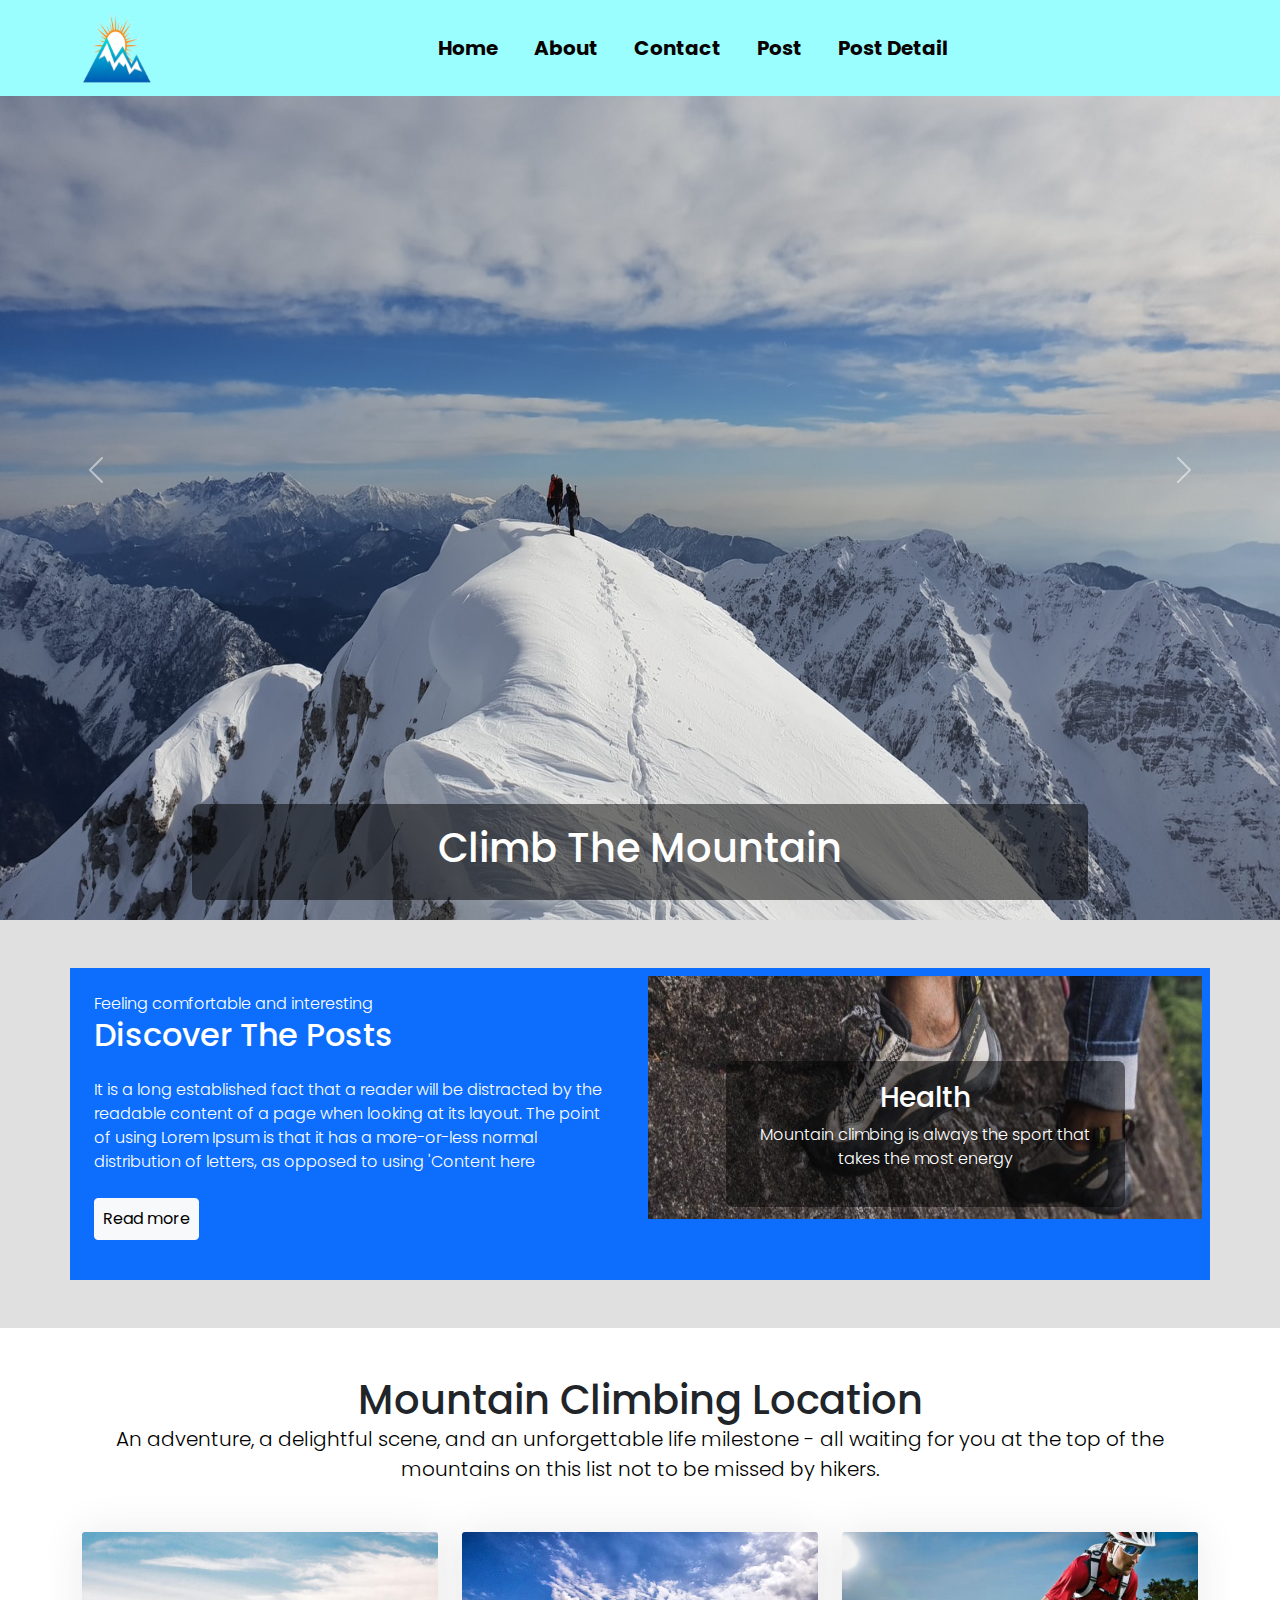
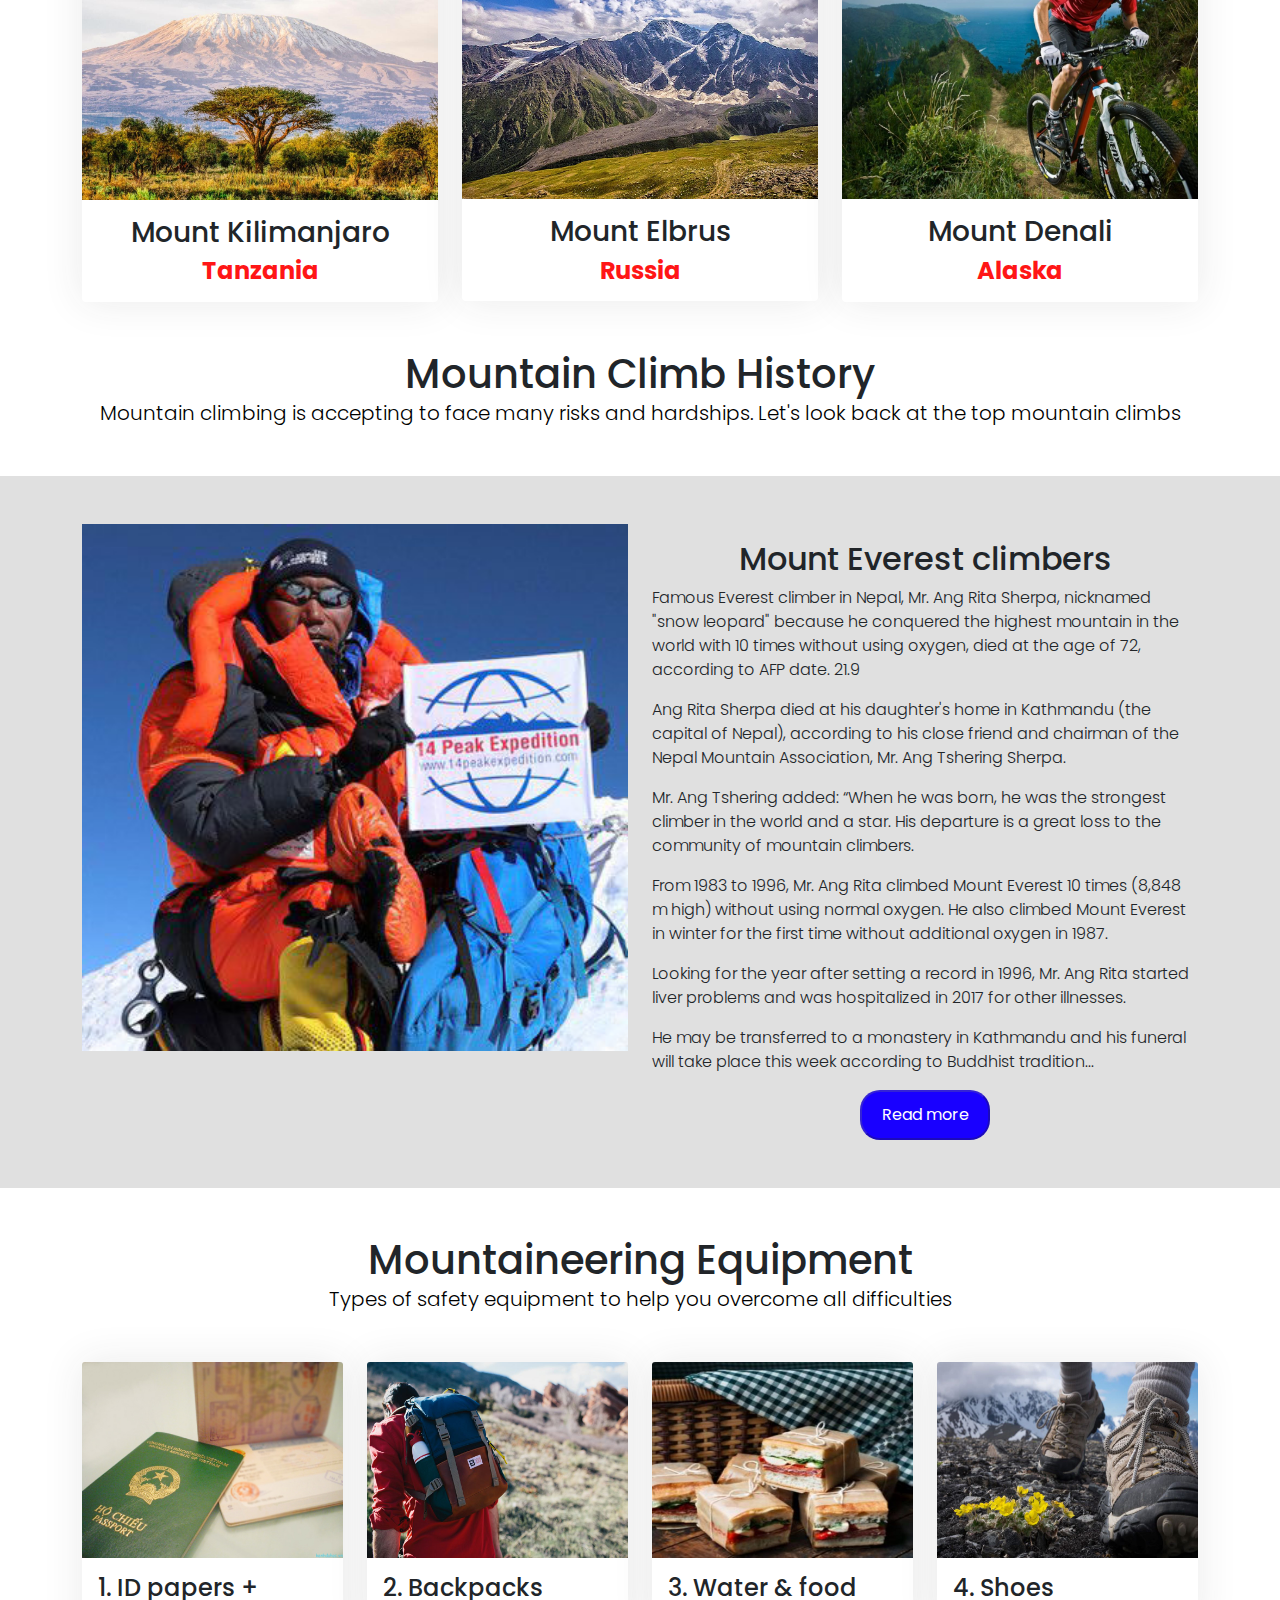
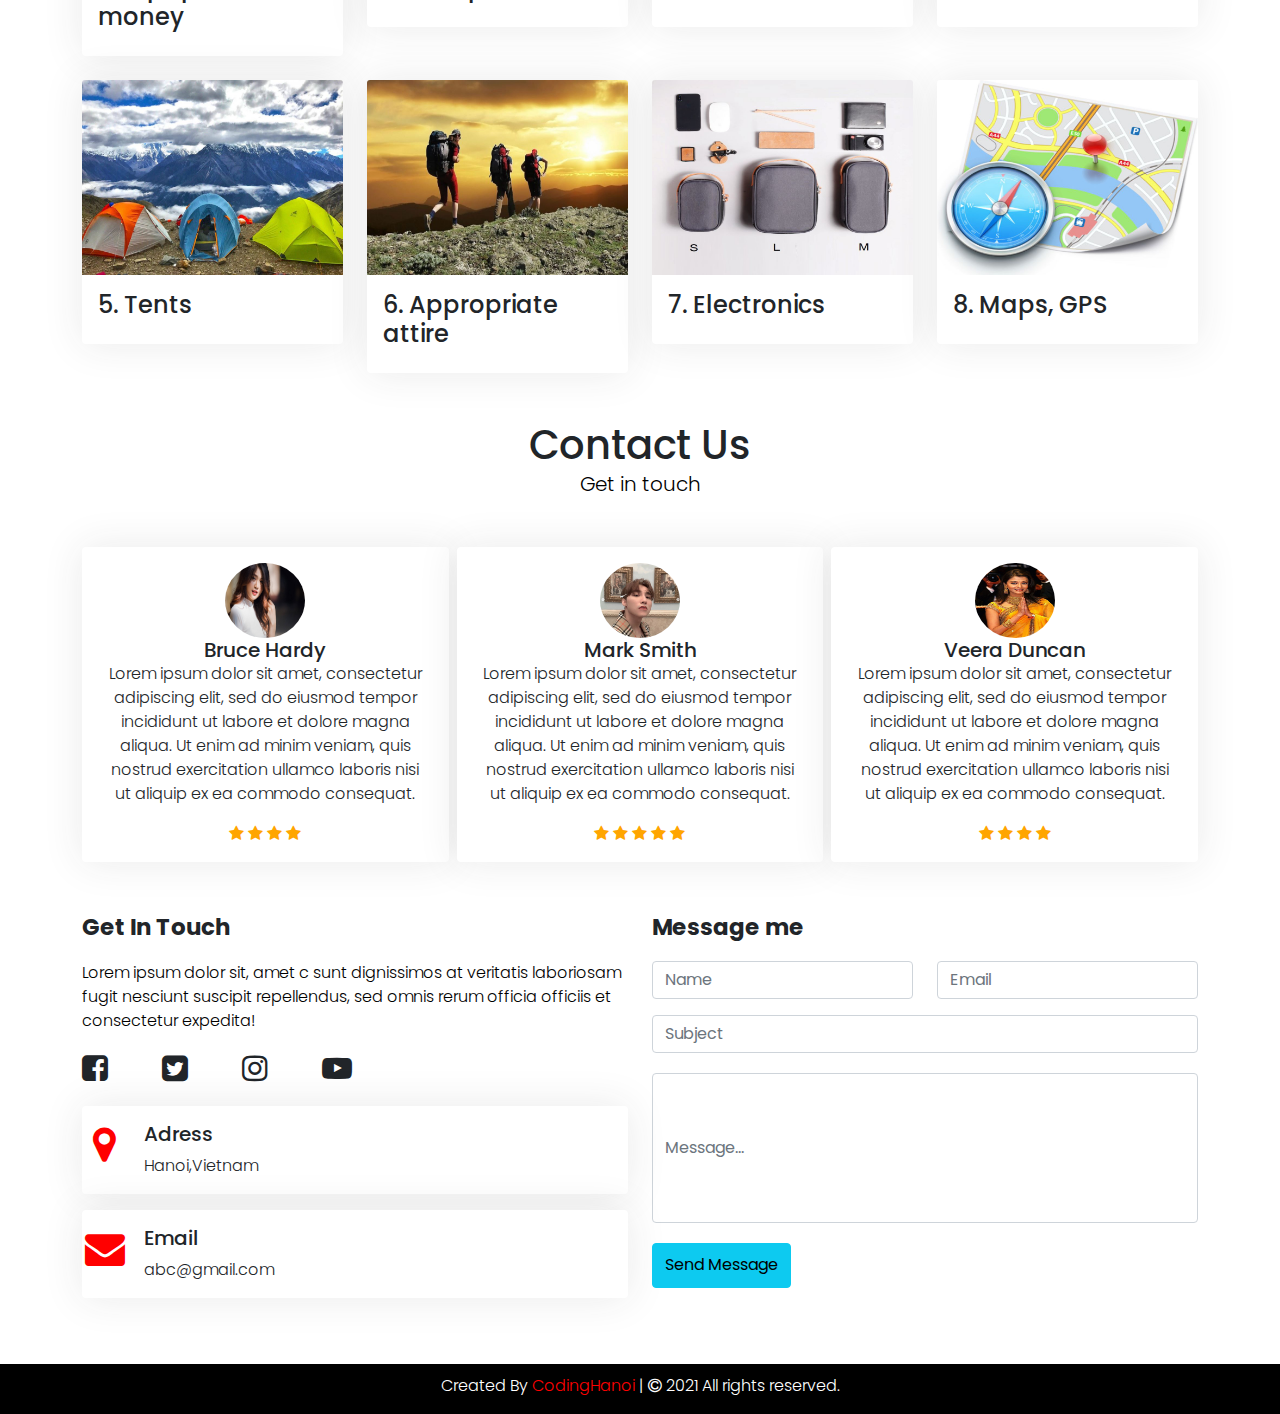
<file: index.html>
<!DOCTYPE html>
<html lang="en">
<head>
    <meta charset="UTF-8">
    <meta http-equiv="X-UA-Compatible" content="IE=edge">
    <meta name="viewport" content="width=device-width, initial-scale=1.0">
    <meta name="description" content="">
    <meta name="author" content="Mark Otto, Jacob Thornton, and Bootstrap contributors">
    <meta name="generator" content="Hugo 0.80.0">
    <title>Home</title>
    <link rel="stylesheet" href="bootstrap-5.0.0-beta2-dist/css/bootstrap.min.css">
    <link href='https://stackpath.bootstrapcdn.com/bootstrap/4.3.1/css/bootstrap.min.css'>
    <link rel="stylesheet" href="https://maxcdn.bootstrapcdn.com/font-awesome/4.7.0/css/font-awesome.min.css">
    <link rel="stylesheet" href="css/index.css">
</head>
<body>
    <nav class="navbar navbar-expand-md navbar-dark fixed-top bg-dark navbar-m">
        <div class="container">
            <a class="navbar-brand" href="index.html"><img src="images/logo11.png" class="logo-m" alt="" srcset=""></a>
            <button class="navbar-toggler" type="button" data-bs-toggle="collapse" data-bs-target="#navbarCollapse" aria-controls="navbarCollapse" aria-expanded="false" aria-label="Toggle navigation">
                <span class="navbar-toggler-icon"></span>
            </button>
            <div class="collapse navbar-collapse" id="navbarCollapse">
                <ul class="navbar-nav me-auto mb-2 mb-md-0">
                    <li class="nav-item">
                        <a class="nav-link active color-navbar-m" aria-current="page" href="index.html">Home</a>
                    </li>
                    <li class="nav-item">
                        <a class="nav-link color-navbar-m" href="about.html">About</a>
                    </li>
                    <li class="nav-item">
                        <a class="nav-link color-navbar-m" href="contact.html">Contact</a>
                    </li>
                    <li class="nav-item">
                        <a class="nav-link color-navbar-m" href="post.html">Post</a>
                    </li>
                    <li class="nav-item">
                        <a class="nav-link color-navbar-m" href="post-detail.html">Post Detail</a>
                    </li>
                </ul>
            </div>
        </div>
    </nav>
    <main>
      <div class="container-fluid p-0">
        <div class="carousel slide" id="main-carousel" data-ride="carousel">
          <ol class="carousel-indicators">
            <li data-target="#main-carousel" data-slide-to="0" class="active"></li>
            <li data-target="#main-carousel" data-slide-to="1"></li>
            <li data-target="#main-carousel" data-slide-to="2"></li>
            <li data-target="#main-carousel" data-slide-to="3"></li>
          </ol><!-- /.carousel-indicators -->
          
          <div class="carousel-inner">
            <div class="carousel-item active">
              <img class="d-block img-fluid w-100" src="images/slide1.jpg" alt="" style="height: 900px;">
              <div class="carousel-caption d-none d-md-block">
                <h1>Climb The Mountain</h1>
              </div>
            </div>
            <div class="carousel-item">
              <img class="d-block img-fluid w-100" src="images/slide2.jpg" alt="" style="height: 900px;">
              <div class="carousel-caption d-none d-md-block">
                <h3>Climbing Guide</h3>
                <p>Lorem ipsum dolor sit amet consectetur adipisicing elit. Adipisci esse vitae exercitationem fugit, numquam minus!</p>
              </div>
            </div>
            <div class="carousel-item">
              <img class="d-block img-fluid w-100" src="images/slide3.jpg" alt="" style="height: 900px;">
              <div class="carousel-caption d-none d-md-block">
                <h3>Mountaineering Venue</h3>
                <p>Lorem ipsum dolor sit amet consectetur adipisicing elit. Adipisci esse vitae exercitationem fugit, numquam minus!</p>
              </div>
            </div>
            <div class="carousel-item">
              <img src="images/slide1.jpg" alt="" class="d-block img-fluid w-100" style="height: 900px;">
              <div class="carousel-caption d-none d-md-block">
                <h3>Climbing Skills</h3>
                <p>Lorem ipsum dolor sit amet consectetur adipisicing elit. Adipisci esse vitae exercitationem fugit, numquam minus!</p>
              </div>
            </div>
          </div><!-- /.carousel-inner -->
          
          <a href="#main-carousel" class="carousel-control-prev" data-slide="prev">
            <span class="carousel-control-prev-icon"></span>
            <span class="sr-only" aria-hidden="true">Prev</span>
          </a>
          <a href="#main-carousel" class="carousel-control-next" data-slide="next">
            <span class="carousel-control-next-icon"></span>
            <span class="sr-only" aria-hidden="true">Next</span>
          </a>
        </div><!-- /.carousel -->
      </div><!-- /.container -->
    </main>
    
    <div class="py-5" style="background-color:#E0E0E0;" id="venue">
      <div class="container">
          <div class="row bg-primary animate-in-down">
              <div class="p-4 col-md-6 align-self-center text-color">
                  <p class="m-0">Feeling comfortable and interesting</p>
                  <h2>Discover The Posts</h2>
                  <p class="my-4">It is a long established fact that a reader will be distracted by the readable content of a page when looking at its layout. The point of using Lorem Ipsum is that it has a more-or-less normal distribution of letters, as opposed to using 'Content here</p> 
                  <a href="about.html" class="btn mb-3 p-2 btn-light">Read more</a>
              </div>
              <div class="p-0 col-md-6">
                  <div class="carousel" data-ride="carousel" id="carousel1">
                      <div class="carousel-inner" role="listbox">
                          <div class="carousel-item"> <img class="d-block img-fluid w-100 p-2" src="images/ky_thuat_leo_nui.jpg" alt="first slide">
                              <div class="carousel-caption">
                                  <h3>Challenge</h3>
                                  <p>The journey to conquer has many steep, slippery and dangerous roads</p>
                              </div>
                          </div>
                          <div class="carousel-item active"> <img class="d-block img-fluid w-100 p-2" src="images/ky-thuat-leo-nui_1.jpg" data-holder-rendered="true">
                              <div class="carousel-caption">
                                  <h3>Health</h3>
                                  <p>Mountain climbing is always the sport that takes the most energy</p>
                              </div>
                          </div>
                          <div class="carousel-item"> <img class="d-block img-fluid w-100 p-2" src="images/ky-thuat-leo-nui-2.jpg" data-holder-rendered="true">
                              <div class="carousel-caption">
                                  <h3>Weather</h3>
                                  <p>The weather changes erratically, taking place often during the day</p>
                              </div>
                          </div>
                      </div>
                  </div>
              </div>
          </div>
      </div>
    </div>
    <div class="container text-center mt-5 mb-2">
      <h1 class="mb-0">Mountain Climbing Location</h1>
      <span class="nice-text">An adventure, a delightful scene, and an unforgettable life milestone - all waiting for you at the top of the mountains on this list not to be missed by hikers.</span>
    </div>
    <section class="container mt-5">
      <div class="row">
        <div class="col-md-4">
          <div class="card text-left">
            <img class="card-img-top" src="images/product_3.jpg" alt="">
            <div class="card-body">
              <h3 class="card-title text-center">Mount Kilimanjaro</h3>
              <h4 class="card-text text-center dam-do">Tanzania</h4>
            </div>
          </div>
        </div>
        <div class="col-md-4">
          <div class="card text-left">
            <img class="card-img-top" src="images/product_4.jpg" alt="">
            <div class="card-body">
              <h3 class="card-title text-center">Mount Elbrus</h3>
              <h4 class="card-text text-center dam-do">Russia</h4>
            </div>
          </div>
        </div>
        <div class="col-md-4">
          <div class="card text-left">
            <img class="card-img-top" src="images/hoat_dong_6.jpg" alt="">
            <div class="card-body">
              <h3 class="card-title text-center">Mount Denali</h3>
              <h4 class="card-text text-center dam-do">Alaska</h4>
            </div>
          </div>
        </div>
      </div>
    </section>
    <div class="container text-center mt-5 mb-2">
      <h1 class="mb-0">Mountain Climb History</h1>
      <span class="nice-text">Mountain climbing is accepting to face many risks and hardships. Let's look back at the top mountain climbs</span>
    </div>
    <div class="container-fluid mt-5 pt-5 pb-5" style="background-color: #E0E0E0;">
      <div class="container">
        <div class="row">
          <div class="col-md-6">
            <img class="img-fluid w-100" src="images/history_t2.jpg" alt="">
          </div>
          <div class="col-md-6">
              <h2 class="text-center mt-3">Mount Everest climbers</h2>
              <p>Famous Everest climber in Nepal, Mr. Ang Rita Sherpa, nicknamed "snow leopard" because he conquered the highest mountain in the world with 10 times without using oxygen, died at the age of 72, according to AFP date. 21.9</p>
              <p>Ang Rita Sherpa died at his daughter's home in Kathmandu (the capital of Nepal), according to his close friend and chairman of the Nepal Mountain Association, Mr. Ang Tshering Sherpa.</p>
              <p>Mr. Ang Tshering added: “When he was born, he was the strongest climber in the world and a star. His departure is a great loss to the community of mountain climbers.</p>
              <p>From 1983 to 1996, Mr. Ang Rita climbed Mount Everest 10 times (8,848 m high) without using normal oxygen. He also climbed Mount Everest in winter for the first time without additional oxygen in 1987.</p>
              <p>Looking for the year after setting a record in 1996, Mr. Ang Rita started liver problems and was hospitalized in 2017 for other illnesses.</p>
              <p>He may be transferred to a monastery in Kathmandu and his funeral will take place this week according to Buddhist tradition...</p>
              <div class="text-center">
                <button class="clm" style="width: 130px;border-radius: 20px;" disabled="disabled">Read more</button>
              </div>
            </div>
        </div>
      </div>
    </div>
    <div class="container text-center mt-5 mb-2">
      <h1 class="mb-0">Mountaineering Equipment</h1>
      <span class="nice-text">Types of safety equipment to help you overcome all difficulties</span>
    </div>
    <div class="container mt-5">
      <div class="row">
        <div class="col-md-3">
          <div class="card text-left">
            <img class="card-img-top w-100" src="images/vat_dung_1.jpg" alt="">
            <div class="card-body">
              <h4 class="card-title">1. ID papers + money</h4>
            </div>
          </div>
        </div>
        <div class="col-md-3">
          <div class="card text-left">
            <img class="card-img-top w-100" src="images/vat_dung_2.jpg" alt="">
            <div class="card-body">
              <h4 class="card-title">2. Backpacks</h4>
            </div>
          </div>
        </div>
        <div class="col-md-3">
          <div class="card text-left">
            <img class="card-img-top w-100" src="images/vat_dung_3.jpg" alt="">
            <div class="card-body">
              <h4 class="card-title">3. Water & food</h4>
            </div>
          </div>
        </div>
        <div class="col-md-3">
          <div class="card text-left">
            <img class="card-img-top w-100" src="images/vat_dung_4.jpg" alt="">
            <div class="card-body">
              <h4 class="card-title">4. Shoes</h4>
            </div>
          </div>
        </div>
      </div>
      <div class="row mt-4">
        <div class="col-md-3">
          <div class="card text-left">
            <img class="card-img-top w-100" src="images/vat_dung_5.jpg" alt="">
            <div class="card-body">
              <h4 class="card-title">5. Tents </h4>
            </div>
          </div>
        </div>
        <div class="col-md-3">
          <div class="card text-left">
            <img class="card-img-top w-100" src="images/vat_dung_6.jpg" alt="">
            <div class="card-body">
              <h4 class="card-title">6. Appropriate attire</h4>
            </div>
          </div>
        </div>
        <div class="col-md-3">
          <div class="card text-left">
            <img class="card-img-top w-100" src="images/vat_dung_7.jpg" alt="">
            <div class="card-body">
              <h4 class="card-title">7. Electronics</h4>
            </div>
          </div>
        </div>
        <div class="col-md-3">
          <div class="card text-left">
            <img class="card-img-top w-100" src="images/vat_dung_8.jpg" alt="">
            <div class="card-body">
              <h4 class="card-title">8. Maps, GPS</h4>
            </div>
          </div>
        </div>
      </div>
    </div>
    <div class="container text-center mt-5 mb-2">
      <h1 class="mb-0">Contact Us</h1>
      <span class="nice-text">Get in touch</span>
    </div>
    <div class="container mt-5 mb-5">
      <div class="row g-2">
          <div class="col-md-4">
              <div class="card p-3 text-center px-4">
                  <div class="user-image"> <img src="images/danh_gia_1.jpg" class="rounded-circle" width="80" height="75"> </div>
                  <div class="user-content">
                      <h5 class="mb-0">Bruce Hardy</h5>
                      <p>Lorem ipsum dolor sit amet, consectetur adipiscing elit, sed do eiusmod tempor incididunt ut labore et dolore magna aliqua. Ut enim ad minim veniam, quis nostrud exercitation ullamco laboris nisi ut aliquip ex ea commodo consequat.</p>
                  </div>
                  <div class="ratings"> <i class="fa fa-star"></i> <i class="fa fa-star"></i> <i class="fa fa-star"></i> <i class="fa fa-star"></i> </div>
              </div>
          </div>
          <div class="col-md-4">
              <div class="card p-3 text-center px-4">
                  <div class="user-image"> <img src="images/danh_gia_3.jpg" class="rounded-circle" width="80" height="75"> </div>
                  <div class="user-content">
                      <h5 class="mb-0">Mark Smith</h5>
                      <p>Lorem ipsum dolor sit amet, consectetur adipiscing elit, sed do eiusmod tempor incididunt ut labore et dolore magna aliqua. Ut enim ad minim veniam, quis nostrud exercitation ullamco laboris nisi ut aliquip ex ea commodo consequat.</p>
                  </div>
                  <div class="ratings"> <i class="fa fa-star"></i> <i class="fa fa-star"></i> <i class="fa fa-star"></i> <i class="fa fa-star"></i> <i class="fa fa-star"></i> </div>
              </div>
          </div>
          <div class="col-md-4">
              <div class="card p-3 text-center px-4">
                  <div class="user-image"> <img src="images/dang_gia_4.jpg" class="rounded-circle" width="80" height="75"> </div>
                  <div class="user-content">
                      <h5 class="mb-0">Veera Duncan</h5>
                      <p>Lorem ipsum dolor sit amet, consectetur adipiscing elit, sed do eiusmod tempor incididunt ut labore et dolore magna aliqua. Ut enim ad minim veniam, quis nostrud exercitation ullamco laboris nisi ut aliquip ex ea commodo consequat.</p>
                  </div>
                  <div class="ratings"> <i class="fa fa-star"></i> <i class="fa fa-star"></i> <i class="fa fa-star"></i> <i class="fa fa-star"></i> </div>
              </div>
          </div>
      </div>
    </div>
    <section class="container top-m">
        <div class="row">
            <div class="col-md-6">
                <div class="text-m">Get In Touch</div>
                <div class="textbold-m">Lorem ipsum dolor sit, amet c sunt dignissimos at veritatis laboriosam fugit nesciunt suscipit repellendus, sed omnis rerum officia officiis et consectetur expedita!</div>
                <div class="icon-m">
                  <i class="fa fa-facebook-square fa-m" aria-hidden="true"></i>
                  <span><i class="fa fa-twitter-square fa-m" aria-hidden="true"></i></span>
                  <span><i class="fa fa-instagram fa-m" aria-hidden="true"></i></span>
                  <span><i class="fa fa-youtube-play fa-m" aria-hidden="true"></i></span>
                </div>
                <div class="adress-m">
                  <div class="card mb-3 card-m">
                    <div class="row g-0">
                      <div class="col-md-1 col-center-m">
                        <i class="fa fa-map-marker fa-mt" aria-hidden="true"></i>
                      </div>
                      <div class="col-md-11">
                        <div class="card-body card-body-m">
                          <h5 class="card-title">Adress</h5>
                          <p class="card-text">Hanoi,Vietnam</p>
                        </div>
                      </div>
                    </div>
                  </div>
                  <!-- <i class="fa fa-map-marker fa-mt" aria-hidden="true"></i>
                  <span class="text-m-1">Adress</span> -->
                </div>
                <div class="email-m">
                  <div class="card mb-3 card-m">
                    <div class="row g-0">
                      <div class="col-md-1 col-center-m">
                        <i class="fa fa-envelope fa-mt" aria-hidden="true"></i>
                      </div>
                      <div class="col-md-11">
                        <div class="card-body card-body-m">
                          <h5 class="card-title">Email</h5>
                          <p class="card-text">abc@gmail.com</p>
                        </div>
                      </div>
                    </div>
                  </div>
                  <!-- <i class="fa fa-map-marker fa-mt" aria-hidden="true"></i>
                  <span class="text-m-1">Adress</span> -->
                </div>
            </div>
            <div class="col-md-6">
                <div class="text-m">Message me</div>
                <div class="row">
                  <div class="col-md-6">
                    <div class="input-group mb-3">
                      <input type="text" class="form-control" placeholder="Name" aria-label="Name" aria-describedby="button-addon2">
                    </div>
                  </div>
                  <div class="col-md-6">
                    <div class="input-group mb-3">
                      <input type="text" class="form-control" placeholder="Email" aria-label="Email" aria-describedby="button-addon2">
                    </div>
                  </div>
                </div>
                <input type="text" class="form-control" placeholder="Subject" aria-label="Subject" aria-describedby="button-addon2">
                <input type="text" class="form-control form-m" placeholder="Message..." aria-label="Message..." aria-describedby="button-addon2">
                <div class="btn-group" role="group" aria-label="Third group">
                  <button type="button" class="btn btn-info btn-m">Send Message</button>
                </div>
            </div>
        </div>
    </section>
    <footer class="container-fluid container-fluid-m">
      <div class="container container-mm">
        <span>Created By <a href="#" class="coding-m">CodingHanoi</a> | <span class="fa fa-copyright"></span> 2021 All rights reserved.</span>
      </div>
    </footer>
</body>
<script src="https://cdn.jsdelivr.net/npm/popper.js@1.16.0/dist/umd/popper.min.js" integrity="sha384-Q6E9RHvbIyZFJoft+2mJbHaEWldlvI9IOYy5n3zV9zzTtmI3UksdQRVvoxMfooAo" crossorigin="anonymous"></script>
<script src="bootstrap-5.0.0-beta2-dist/js/bootstrap.min.js"></script>
<script src='https://cdnjs.cloudflare.com/ajax/libs/jquery/3.2.1/jquery.min.js'></script>
<script src='https://stackpath.bootstrapcdn.com/bootstrap/4.3.1/js/bootstrap.bundle.min.js'></script>
</html>
</file>
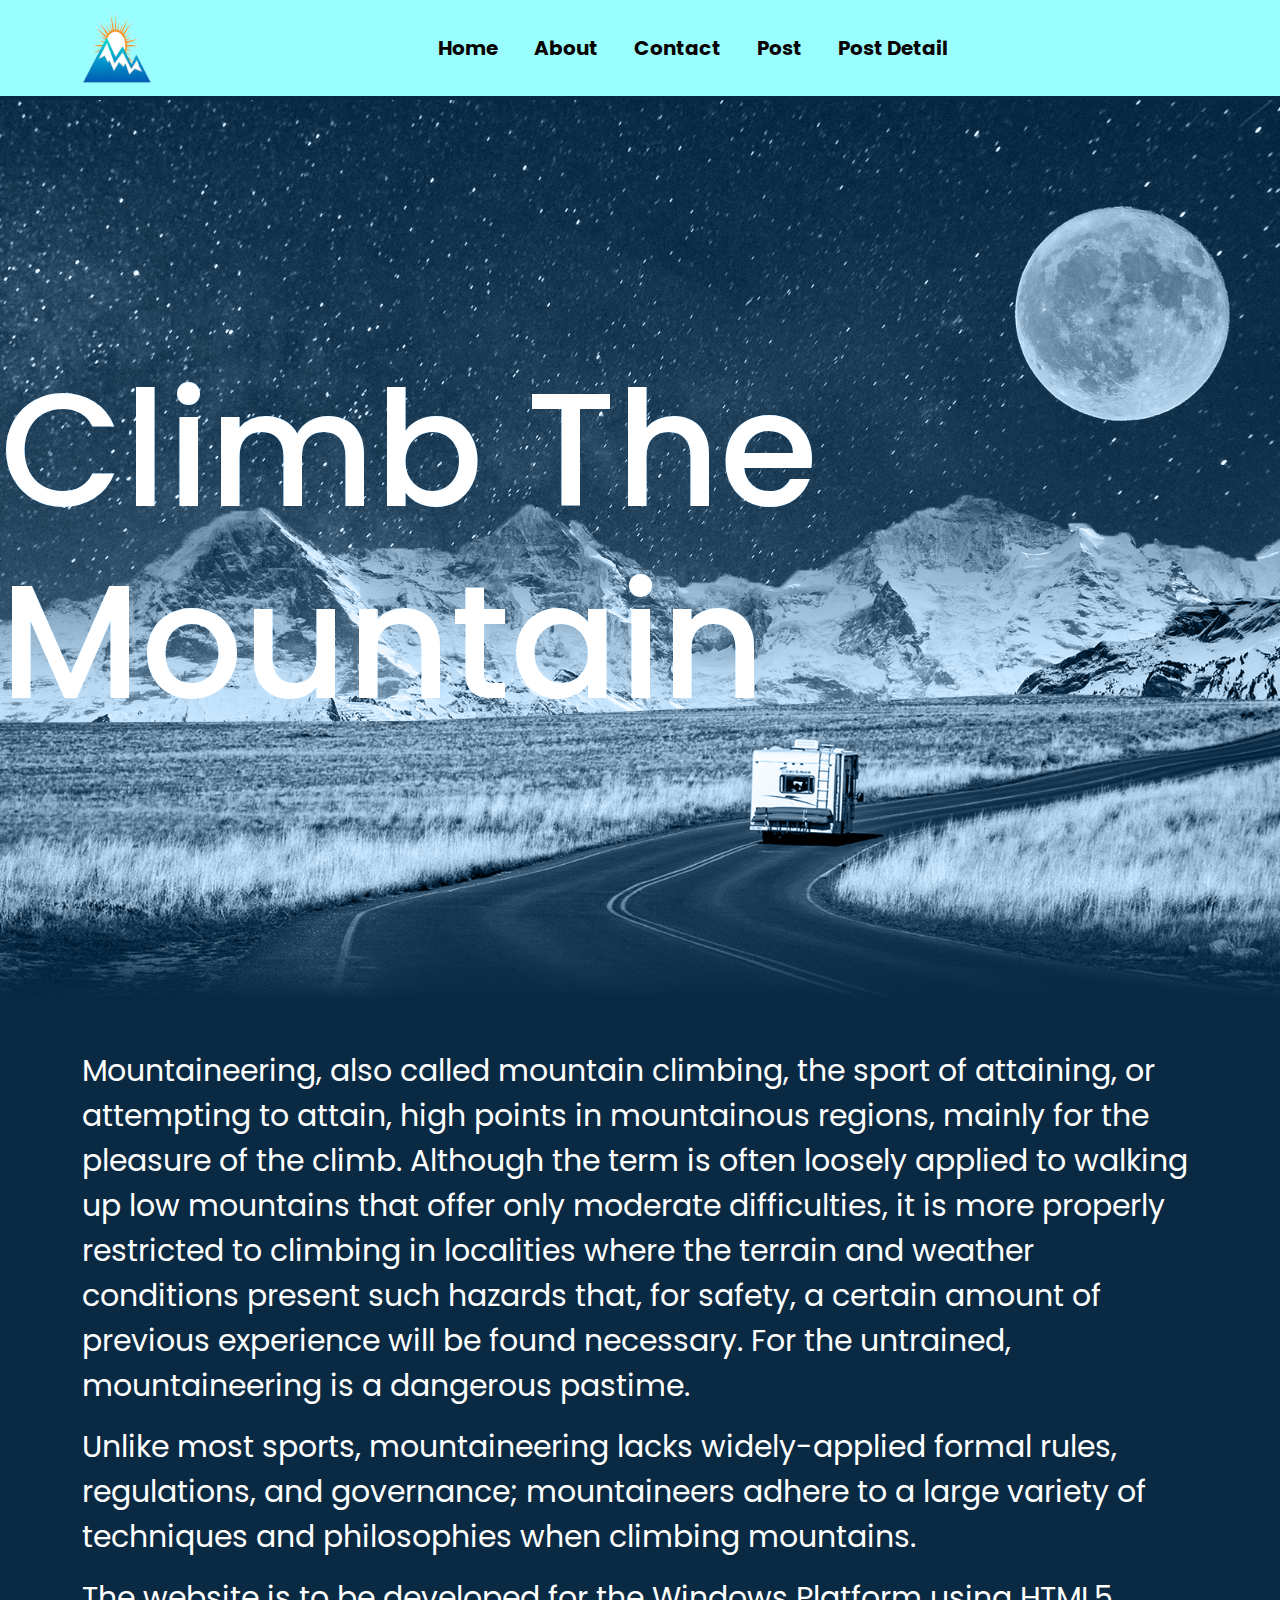
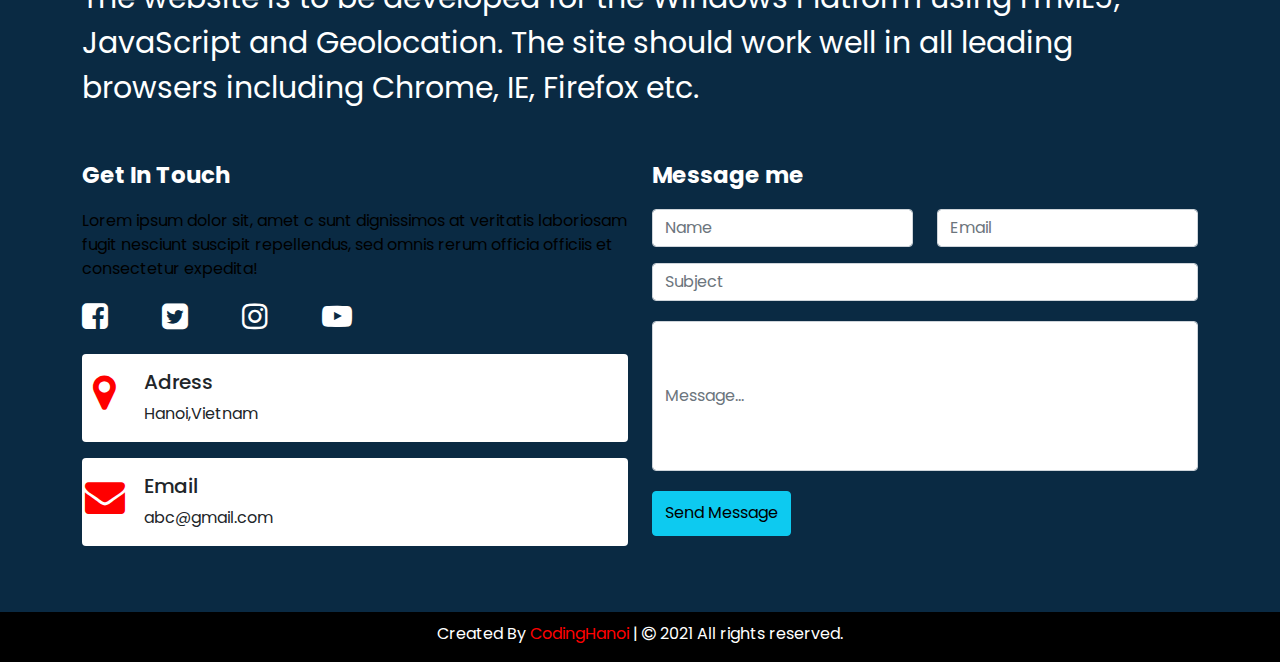
<file: about.html>
<!DOCTYPE html>
<html lang="en">
<head>
    <meta charset="UTF-8">
    <meta http-equiv="X-UA-Compatible" content="IE=edge">
    <meta name="viewport" content="width=device-width, initial-scale=1.0">
    <meta name="description" content="">
    <meta name="author" content="Mark Otto, Jacob Thornton, and Bootstrap contributors">
    <meta name="generator" content="Hugo 0.80.0">
    <title>About</title>
    <link rel="stylesheet" href="bootstrap-5.0.0-beta2-dist/css/bootstrap.min.css">
    <link rel="stylesheet" href="https://maxcdn.bootstrapcdn.com/font-awesome/4.7.0/css/font-awesome.min.css">
    <link rel="stylesheet" href="css/about.css">
</head>
<body>
    <nav class="navbar navbar-expand-md navbar-dark fixed-top bg-dark navbar-m">
        <div class="container">
            <a class="navbar-brand" href="index.html"><img src="images/logo11.png" class="logo-m" alt="" srcset=""></a>
            <button class="navbar-toggler" type="button" data-bs-toggle="collapse" data-bs-target="#navbarCollapse" aria-controls="navbarCollapse" aria-expanded="false" aria-label="Toggle navigation">
                <span class="navbar-toggler-icon"></span>
            </button>
            <div class="collapse navbar-collapse" id="navbarCollapse">
                <ul class="navbar-nav me-auto mb-2 mb-md-0">
                    <li class="nav-item">
                        <a class="nav-link active color-navbar-m" aria-current="page" href="index.html">Home</a>
                    </li>
                    <li class="nav-item">
                        <a class="nav-link color-navbar-m" href="about.html">About</a>
                    </li>
                    <li class="nav-item">
                        <a class="nav-link color-navbar-m" href="contact.html">Contact</a>
                    </li>
                    <li class="nav-item">
                        <a class="nav-link color-navbar-m" href="post.html">Post</a>
                    </li>
                    <li class="nav-item">
                        <a class="nav-link color-navbar-m" href="post-detail.html">Post Detail</a>
                    </li>
                </ul>
            </div>
        </div>
    </nav>
    <section class="pro">
      <img src="images/bg.jpg" id="bg">
        <img src="images/moon.png" id="moon">
        <img src="images/mountain.png" id="mountain">
        <img src="images/road.png" id="road">
        <h2 id="text">Climb The Mountain</h2>
    </section>
    <section class="container textzip mt-5">
      <p>Mountaineering, also called mountain climbing, the sport of attaining, or attempting to attain, high points in mountainous regions, mainly for the pleasure of the climb. Although the term is often loosely applied to walking up low mountains that offer only moderate difficulties, it is more properly restricted to climbing in localities where the terrain and weather conditions present such hazards that, for safety, a certain amount of previous experience will be found necessary. For the untrained, mountaineering is a dangerous pastime.</p>
      
      <p>Unlike most sports, mountaineering lacks widely-applied formal rules, regulations, and governance; mountaineers adhere to a large variety of techniques and philosophies when climbing mountains.</p>
        
      <p>The website is to be developed for the Windows Platform using HTML5, JavaScript and Geolocation. The site should work well in all leading browsers including Chrome, IE, Firefox etc.</p>
    </section>
    <section class="container top-m mt-5">
        <div class="row">
            <div class="col-md-6">
                <div class="text-m text-while">Get In Touch</div>
                <div class="textbold-m text-while">Lorem ipsum dolor sit, amet c sunt dignissimos at veritatis laboriosam fugit nesciunt suscipit repellendus, sed omnis rerum officia officiis et consectetur expedita!</div>
                <div class="icon-m text-while">
                  <i class="fa fa-facebook-square fa-m" aria-hidden="true"></i>
                  <span><i class="fa fa-twitter-square fa-m" aria-hidden="true"></i></span>
                  <span><i class="fa fa-instagram fa-m" aria-hidden="true"></i></span>
                  <span><i class="fa fa-youtube-play fa-m" aria-hidden="true"></i></span>
                </div>
                <div class="adress-m">
                  <div class="card mb-3 card-m">
                    <div class="row g-0">
                      <div class="col-md-1 col-center-m">
                        <i class="fa fa-map-marker fa-mt" aria-hidden="true"></i>
                      </div>
                      <div class="col-md-11">
                        <div class="card-body card-body-m">
                          <h5 class="card-title">Adress</h5>
                          <p class="card-text">Hanoi,Vietnam</p>
                        </div>
                      </div>
                    </div>
                  </div>
                  <!-- <i class="fa fa-map-marker fa-mt" aria-hidden="true"></i>
                  <span class="text-m-1">Adress</span> -->
                </div>
                <div class="email-m">
                  <div class="card mb-3 card-m">
                    <div class="row g-0">
                      <div class="col-md-1 col-center-m">
                        <i class="fa fa-envelope fa-mt" aria-hidden="true"></i>
                      </div>
                      <div class="col-md-11">
                        <div class="card-body card-body-m">
                          <h5 class="card-title">Email</h5>
                          <p class="card-text">abc@gmail.com</p>
                        </div>
                      </div>
                    </div>
                  </div>
                  <!-- <i class="fa fa-map-marker fa-mt" aria-hidden="true"></i>
                  <span class="text-m-1">Adress</span> -->
                </div>
            </div>
            <div class="col-md-6">
                <div class="text-m text-while">Message me</div>
                <div class="row">
                  <div class="col-md-6">
                    <div class="input-group mb-3">
                      <input type="text" class="form-control" placeholder="Name" aria-label="Name" aria-describedby="button-addon2">
                    </div>
                  </div>
                  <div class="col-md-6">
                    <div class="input-group mb-3">
                      <input type="text" class="form-control" placeholder="Email" aria-label="Email" aria-describedby="button-addon2">
                    </div>
                  </div>
                </div>
                <input type="text" class="form-control" placeholder="Subject" aria-label="Subject" aria-describedby="button-addon2">
                <input type="text" class="form-control form-m" placeholder="Message..." aria-label="Message..." aria-describedby="button-addon2">
                <div class="btn-group" role="group" aria-label="Third group">
                  <button type="button" class="btn btn-info btn-m">Send Message</button>
                </div>
            </div>
        </div>
    </section>
    <footer class="container-fluid container-fluid-m">
      <div class="container container-mm">
        <span>Created By <a href="#" class="coding-m">CodingHanoi</a> | <span class="fa fa-copyright"></span> 2021 All rights reserved.</span>
      </div>
    </footer>
</body>
<script src="https://cdn.jsdelivr.net/npm/popper.js@1.16.0/dist/umd/popper.min.js" integrity="sha384-Q6E9RHvbIyZFJoft+2mJbHaEWldlvI9IOYy5n3zV9zzTtmI3UksdQRVvoxMfooAo" crossorigin="anonymous"></script>
<script src="bootstrap-5.0.0-beta2-dist/js/"></script>
<script src="bootstrap-5.0.0-beta2-dist/js/bootstrap.min.js"></script>
<script type="text/javascript">
  let bg = document.getElementById("bg");
  let moon = document.getElementById("moon");
  let mountain = document.getElementById("mountain");
  let road = document.getElementById("road");
  let text = document.getElementById("text");

  window.addEventListener('scroll', function(){
    var value = window.scrollY;

    bg.style.top = value * 0.5 + 'px';
    moon.style.left = -value * 0.5 + 'px';
    mountain.style.top = value * 0.15 + 'px';
    road.style.top = value * 0.15 + 'px';
    text.style.top = value * 1 + 'px';
  });
</script>
</html>
</file>
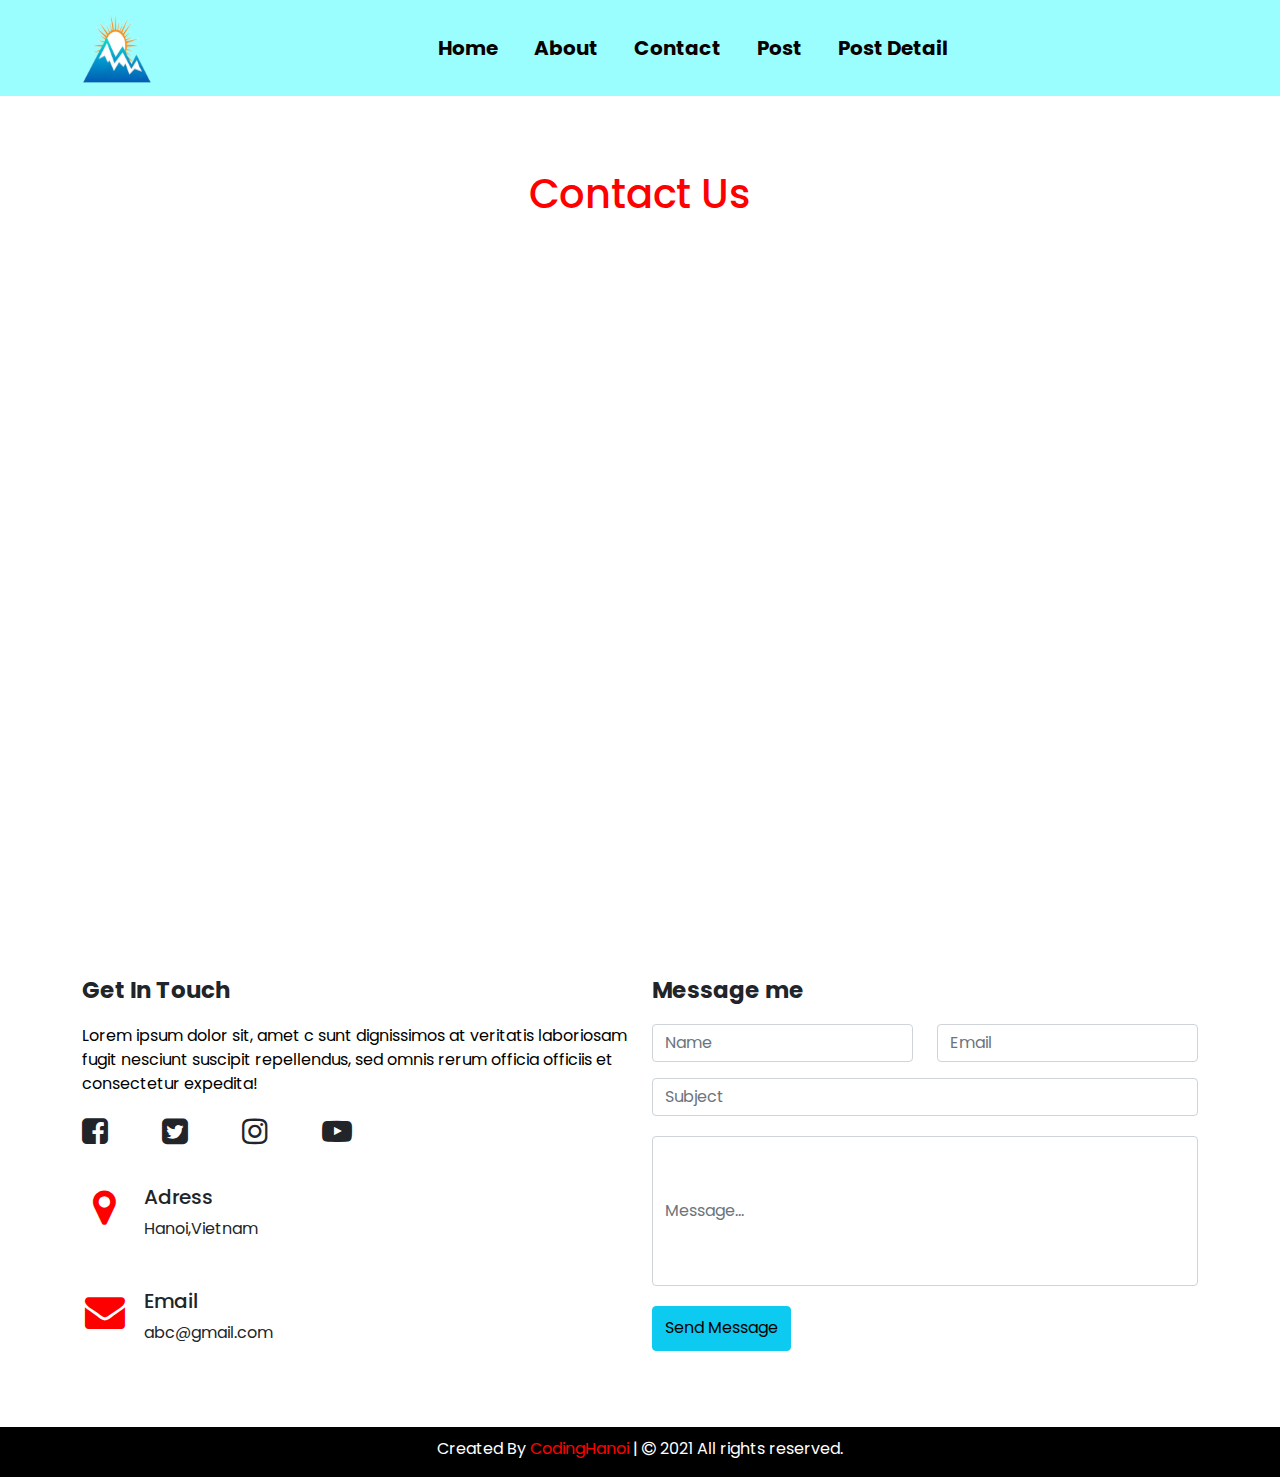
<file: contact.html>
<!DOCTYPE html>
<html lang="en">
<head>
    <meta charset="UTF-8">
    <meta http-equiv="X-UA-Compatible" content="IE=edge">
    <meta name="viewport" content="width=device-width, initial-scale=1.0">
    <meta name="description" content="">
    <meta name="author" content="Mark Otto, Jacob Thornton, and Bootstrap contributors">
    <meta name="generator" content="Hugo 0.80.0">
    <title>contact</title>
    <link rel="stylesheet" href="bootstrap-5.0.0-beta2-dist/css/bootstrap.min.css">
    <link rel="stylesheet" href="https://maxcdn.bootstrapcdn.com/font-awesome/4.7.0/css/font-awesome.min.css">
    <link rel="stylesheet" href="css/contact.css">
</head>
<body>
    <nav class="navbar navbar-expand-md navbar-dark fixed-top bg-dark navbar-m">
        <div class="container">
            <a class="navbar-brand" href="index.html"><img src="images/logo11.png" class="logo-m" alt="" srcset=""></a>
            <button class="navbar-toggler" type="button" data-bs-toggle="collapse" data-bs-target="#navbarCollapse" aria-controls="navbarCollapse" aria-expanded="false" aria-label="Toggle navigation">
                <span class="navbar-toggler-icon"></span>
            </button>
            <div class="collapse navbar-collapse" id="navbarCollapse">
                <ul class="navbar-nav me-auto mb-2 mb-md-0">
                    <li class="nav-item">
                        <a class="nav-link active color-navbar-m" aria-current="page" href="index.html">Home</a>
                    </li>
                    <li class="nav-item">
                        <a class="nav-link color-navbar-m" href="about.html">About</a>
                    </li>
                    <li class="nav-item">
                        <a class="nav-link color-navbar-m" href="contact.html">Contact</a>
                    </li>
                    <li class="nav-item">
                        <a class="nav-link color-navbar-m" href="post.html">Post</a>
                    </li>
                    <li class="nav-item">
                        <a class="nav-link color-navbar-m" href="post-detail.html">Post Detail</a>
                    </li>
                </ul>
            </div>
        </div>
    </nav>
    <div class="container text-center mt-5 mb-2 cld">
      <h1 class="mb-0 cld">Contact Us</h1>
    </div>
    <div class="container">
      <iframe src="https://www.google.com/maps/embed?pb=!1m18!1m12!1m3!1d3723.6576008138977!2d105.78126221568611!3d21.046381985988937!2m3!1f0!2f0!3f0!3m2!1i1024!2i768!4f13.1!3m3!1m2!1s0x3135ab3b4220c2bd%3A0x1c9e359e2a4f618c!2sB%C3%A1ch%20Khoa%20Aptech!5e0!3m2!1svi!2s!4v1616341281573!5m2!1svi!2s" width="100%" height="700" style="border:0;" allowfullscreen="" loading="lazy"></iframe>
    </div>
    <section class="container top-m">
        <div class="row">
            <div class="col-md-6">
                <div class="text-m">Get In Touch</div>
                <div class="textbold-m">Lorem ipsum dolor sit, amet c sunt dignissimos at veritatis laboriosam fugit nesciunt suscipit repellendus, sed omnis rerum officia officiis et consectetur expedita!</div>
                <div class="icon-m">
                  <i class="fa fa-facebook-square fa-m" aria-hidden="true"></i>
                  <span><i class="fa fa-twitter-square fa-m" aria-hidden="true"></i></span>
                  <span><i class="fa fa-instagram fa-m" aria-hidden="true"></i></span>
                  <span><i class="fa fa-youtube-play fa-m" aria-hidden="true"></i></span>
                </div>
                <div class="adress-m">
                  <div class="card mb-3 card-m">
                    <div class="row g-0">
                      <div class="col-md-1 col-center-m">
                        <i class="fa fa-map-marker fa-mt" aria-hidden="true"></i>
                      </div>
                      <div class="col-md-11">
                        <div class="card-body card-body-m">
                          <h5 class="card-title">Adress</h5>
                          <p class="card-text">Hanoi,Vietnam</p>
                        </div>
                      </div>
                    </div>
                  </div>
                  <!-- <i class="fa fa-map-marker fa-mt" aria-hidden="true"></i>
                  <span class="text-m-1">Adress</span> -->
                </div>
                <div class="email-m">
                  <div class="card mb-3 card-m">
                    <div class="row g-0">
                      <div class="col-md-1 col-center-m">
                        <i class="fa fa-envelope fa-mt" aria-hidden="true"></i>
                      </div>
                      <div class="col-md-11">
                        <div class="card-body card-body-m">
                          <h5 class="card-title">Email</h5>
                          <p class="card-text">abc@gmail.com</p>
                        </div>
                      </div>
                    </div>
                  </div>
                  <!-- <i class="fa fa-map-marker fa-mt" aria-hidden="true"></i>
                  <span class="text-m-1">Adress</span> -->
                </div>
            </div>
            <div class="col-md-6">
                <div class="text-m">Message me</div>
                <div class="row">
                  <div class="col-md-6">
                    <div class="input-group mb-3">
                      <input type="text" class="form-control" placeholder="Name" aria-label="Name" aria-describedby="button-addon2">
                    </div>
                  </div>
                  <div class="col-md-6">
                    <div class="input-group mb-3">
                      <input type="text" class="form-control" placeholder="Email" aria-label="Email" aria-describedby="button-addon2">
                    </div>
                  </div>
                </div>
                <input type="text" class="form-control" placeholder="Subject" aria-label="Subject" aria-describedby="button-addon2">
                <input type="text" class="form-control form-m" placeholder="Message..." aria-label="Message..." aria-describedby="button-addon2">
                <div class="btn-group" role="group" aria-label="Third group">
                  <button type="button" class="btn btn-info btn-m">Send Message</button>
                </div>
            </div>
        </div>
    </section>
    <footer class="container-fluid container-fluid-m">
      <div class="container container-mm">
        <span>Created By <a href="#" class="coding-m">CodingHanoi</a> | <span class="fa fa-copyright"></span> 2021 All rights reserved.</span>
      </div>
    </footer>
</body>
<script src="https://cdn.jsdelivr.net/npm/popper.js@1.16.0/dist/umd/popper.min.js" integrity="sha384-Q6E9RHvbIyZFJoft+2mJbHaEWldlvI9IOYy5n3zV9zzTtmI3UksdQRVvoxMfooAo" crossorigin="anonymous"></script>
<script src="bootstrap-5.0.0-beta2-dist/js/"></script>
<script src="bootstrap-5.0.0-beta2-dist/js/bootstrap.min.js"></script>
</html>
</file>
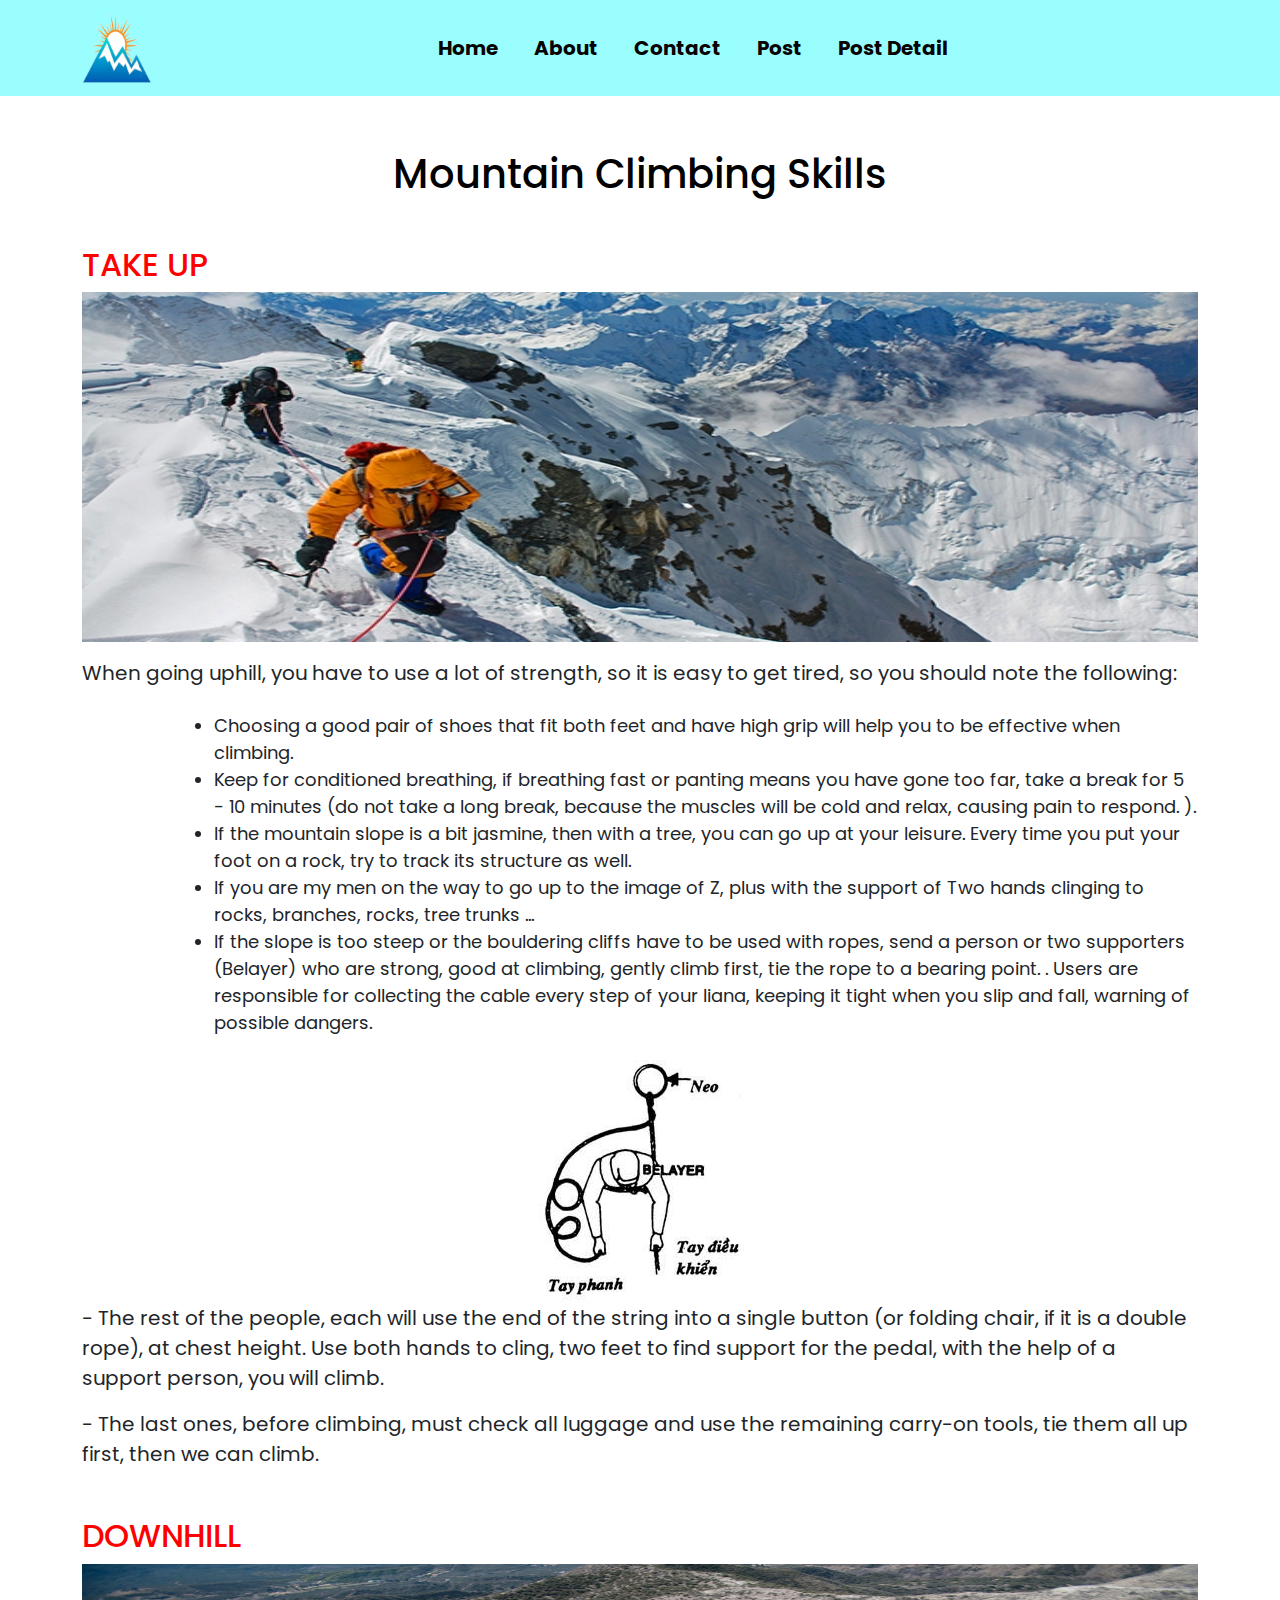
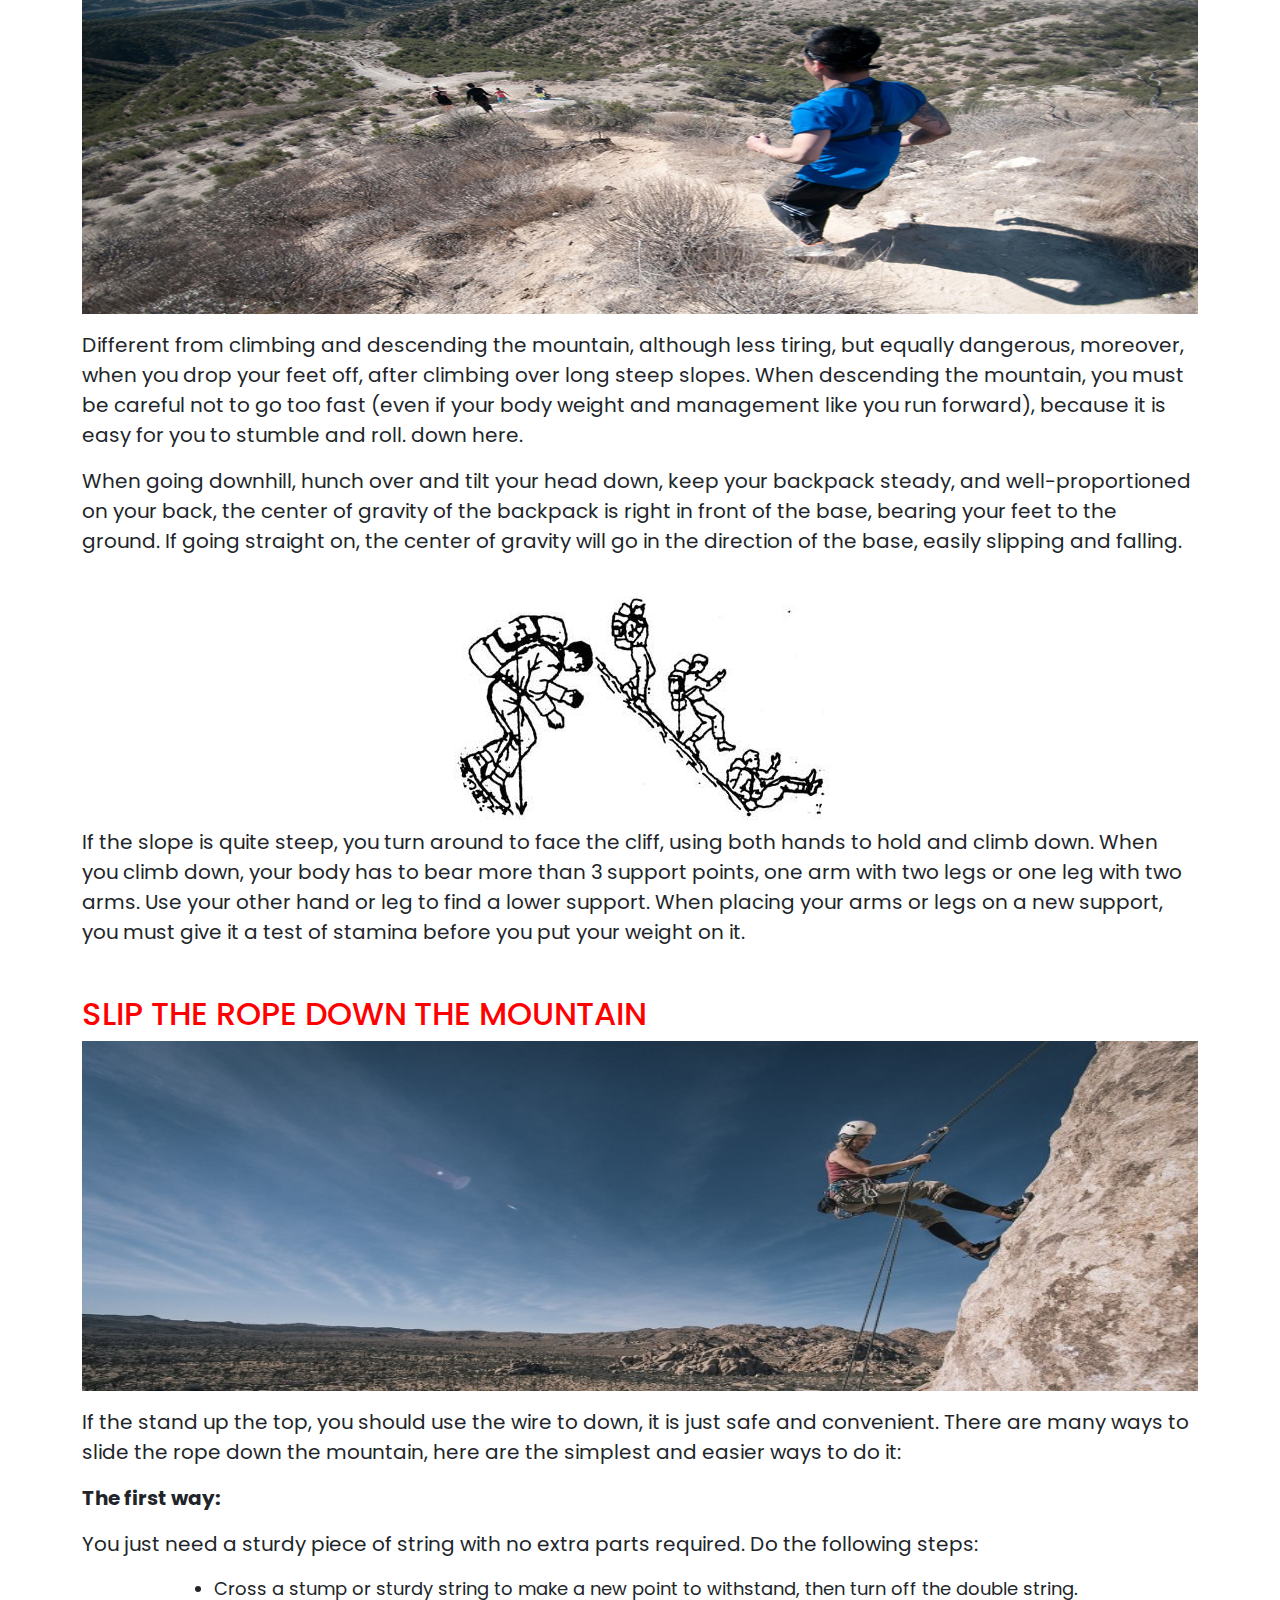
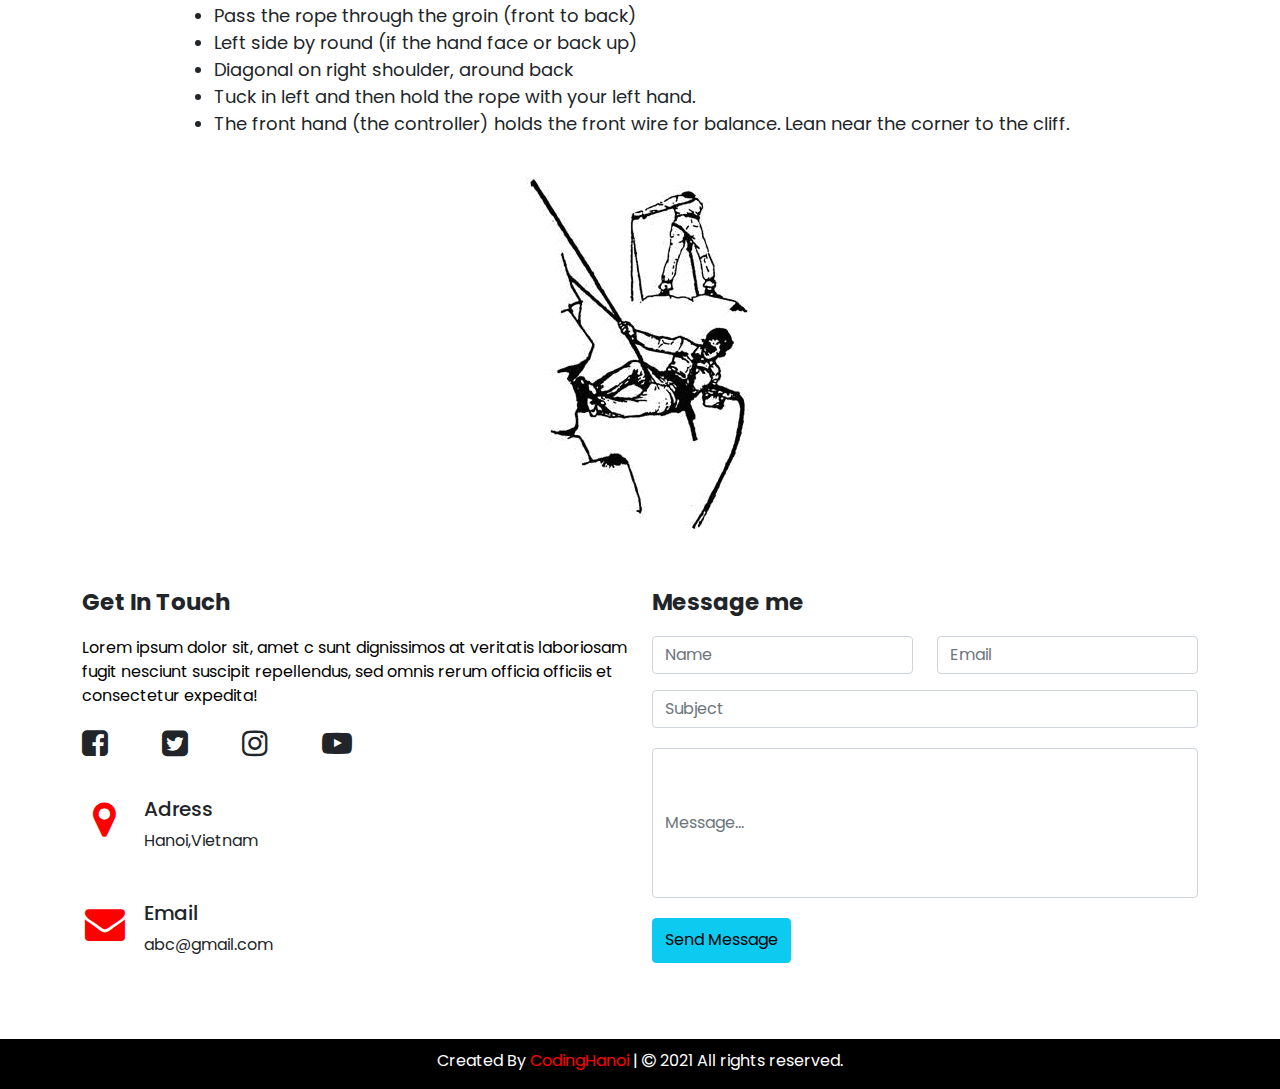
<file: post-detail.html>
<!DOCTYPE html>
<html lang="en">
<head>
    <meta charset="UTF-8">
    <meta http-equiv="X-UA-Compatible" content="IE=edge">
    <meta name="viewport" content="width=device-width, initial-scale=1.0">
    <meta name="description" content="">
    <meta name="author" content="Mark Otto, Jacob Thornton, and Bootstrap contributors">
    <meta name="generator" content="Hugo 0.80.0">
    <title>Post Detail</title>
    <link rel="stylesheet" href="bootstrap-5.0.0-beta2-dist/css/bootstrap.min.css">
    <link rel="stylesheet" href="https://maxcdn.bootstrapcdn.com/font-awesome/4.7.0/css/font-awesome.min.css">
    <link rel="stylesheet" href="css/post-detail.css">
</head>
<body>
    <nav class="navbar navbar-expand-md navbar-dark fixed-top bg-dark navbar-m">
        <div class="container">
            <a class="navbar-brand" href="index.html"><img src="images/logo11.png" class="logo-m" alt="" srcset=""></a>
            <button class="navbar-toggler" type="button" data-bs-toggle="collapse" data-bs-target="#navbarCollapse" aria-controls="navbarCollapse" aria-expanded="false" aria-label="Toggle navigation">
                <span class="navbar-toggler-icon"></span>
            </button>
            <div class="collapse navbar-collapse" id="navbarCollapse">
                <ul class="navbar-nav me-auto mb-2 mb-md-0">
                    <li class="nav-item">
                        <a class="nav-link active color-navbar-m" aria-current="page" href="index.html">Home</a>
                    </li>
                    <li class="nav-item">
                        <a class="nav-link color-navbar-m" href="about.html">About</a>
                    </li>
                    <li class="nav-item">
                        <a class="nav-link color-navbar-m" href="contact.html">Contact</a>
                    </li>
                    <li class="nav-item">
                        <a class="nav-link color-navbar-m" href="post.html">Post</a>
                    </li>
                    <li class="nav-item">
                        <a class="nav-link color-navbar-m" href="post-detail.html">Post Detail</a>
                    </li>
                </ul>
            </div>
        </div>
    </nav>
    <div class="container text-center minhtop mb-2">
      <h1 class="mb-0 nice">Mountain Climbing Skills</h1>
    </div>
    <section class="container mt-5">
      <div>
        <h2>TAKE UP</h2>
        <img src="images/leo_doc_1.jpg" alt="" class="w-100" height="350px">
        <p class="mt-3 text-pro">When going uphill, you have to use a lot of strength, so it is easy to get tired, so you should note the following:</p>
        <ul>
          <li class="mt-4 ml">Choosing a good pair of shoes that fit both feet and have high grip will help you to be effective when climbing.</li>
          <li class="ml">Keep for conditioned breathing, if breathing fast or panting means you have gone too far, take a break for 5 - 10 minutes (do not take a long break, because the muscles will be cold and relax, causing pain to respond. ).</li>
          <li class="ml">If the mountain slope is a bit jasmine, then with a tree, you can go up at your leisure. Every time you put your foot on a rock, try to track its structure as well.</li>
          <li class="ml">If you are my men on the way to go up to the image of Z, plus with the support of Two hands clinging to rocks, branches, rocks, tree trunks ...</li>
          <li class="ml">If the slope is too steep or the bouldering cliffs have to be used with ropes, send a person or two supporters (Belayer) who are strong, good at climbing, gently climb first, tie the rope to a bearing point. . Users are responsible for collecting the cable every step of your liana, keeping it tight when you slip and fall, warning of possible dangers.</li>
        </ul>
        <div class="text-center"><img src="images/m1.jpg" alt=""></div>
        <p class="ml2">- The rest of the people, each will use the end of the string into a single button (or folding chair, if it is a double rope), at chest height. Use both hands to cling, two feet to find support for the pedal, with the help of a support person, you will climb.</p>
        <p class="ml2">- The last ones, before climbing, must check all luggage and use the remaining carry-on tools, tie them all up first, then we can climb.</p>
      </div>
      <div class="mt-5">
        <h2>DOWNHILL</h2>
        <img src="images/downhill.jpg" alt="" class="w-100" height="350px">
        <p  class="ml2 mt-3">Different from climbing and descending the mountain, although less tiring, but equally dangerous, moreover, when you drop your feet off, after climbing over long steep slopes. When descending the mountain, you must be careful not to go too fast (even if your body weight and management like you run forward), because it is easy for you to stumble and roll. down here.</p>
        <p class="ml2">When going downhill, hunch over and tilt your head down, keep your backpack steady, and well-proportioned on your back, the center of gravity of the backpack is right in front of the base, bearing your feet to the ground. If going straight on, the center of gravity will go in the direction of the base, easily slipping and falling.</p>
        <div class="text-center"><img src="images/m2.jpg" alt=""></div>
        <p class="ml2">If the slope is quite steep, you turn around to face the cliff, using both hands to hold and climb down. When you climb down, your body has to bear more than 3 support points, one arm with two legs or one leg with two arms. Use your other hand or leg to find a lower support. When placing your arms or legs on a new support, you must give it a test of stamina before you put your weight on it.</p>
      </div>
      <div class="mt-5">
        <h2 class="hoa">Slip the rope down the mountain</h2>
        <img src="images/cach-tut-day-xuong .jpg" alt="" class="w-100" height="350px">
        <p class="ml2 mt-3">If the stand up the top, you should use the wire to down, it is just safe and convenient. There are many ways to slide the rope down the mountain, here are the simplest and easier ways to do it:</p>
        <p class="ml2 dam">The first way:</p>
        <p class="ml2">You just need a sturdy piece of string with no extra parts required. Do the following steps:</p>
        <ul>
          <li class="ml">Cross a stump or sturdy string to make a new point to withstand, then turn off the double string.</li>
          <li class="ml">Pass the rope through the groin (front to back)</li>
          <li class="ml">Left side by round (if the hand face or back up)</li>
          <li class="ml">Diagonal on right shoulder, around back</li>
          <li class="ml">Tuck in left and then hold the rope with your left hand.</li>
          <li class="ml">The front hand (the controller) holds the front wire for balance. Lean near the corner to the cliff.</li>
        </ul>
        <div class="text-center"><img src="images/m3.bmp" alt=""></div>
      
      </div>
    </section>
    <section class="container top-m">
        <div class="row">
            <div class="col-md-6">
                <div class="text-m">Get In Touch</div>
                <div class="textbold-m">Lorem ipsum dolor sit, amet c sunt dignissimos at veritatis laboriosam fugit nesciunt suscipit repellendus, sed omnis rerum officia officiis et consectetur expedita!</div>
                <div class="icon-m">
                  <i class="fa fa-facebook-square fa-m" aria-hidden="true"></i>
                  <span><i class="fa fa-twitter-square fa-m" aria-hidden="true"></i></span>
                  <span><i class="fa fa-instagram fa-m" aria-hidden="true"></i></span>
                  <span><i class="fa fa-youtube-play fa-m" aria-hidden="true"></i></span>
                </div>
                <div class="adress-m">
                  <div class="card mb-3 card-m">
                    <div class="row g-0">
                      <div class="col-md-1 col-center-m">
                        <i class="fa fa-map-marker fa-mt" aria-hidden="true"></i>
                      </div>
                      <div class="col-md-11">
                        <div class="card-body card-body-m">
                          <h5 class="card-title">Adress</h5>
                          <p class="card-text">Hanoi,Vietnam</p>
                        </div>
                      </div>
                    </div>
                  </div>
                  <!-- <i class="fa fa-map-marker fa-mt" aria-hidden="true"></i>
                  <span class="text-m-1">Adress</span> -->
                </div>
                <div class="email-m">
                  <div class="card mb-3 card-m">
                    <div class="row g-0">
                      <div class="col-md-1 col-center-m">
                        <i class="fa fa-envelope fa-mt" aria-hidden="true"></i>
                      </div>
                      <div class="col-md-11">
                        <div class="card-body card-body-m">
                          <h5 class="card-title">Email</h5>
                          <p class="card-text">abc@gmail.com</p>
                        </div>
                      </div>
                    </div>
                  </div>
                  <!-- <i class="fa fa-map-marker fa-mt" aria-hidden="true"></i>
                  <span class="text-m-1">Adress</span> -->
                </div>
            </div>
            <div class="col-md-6">
                <div class="text-m">Message me</div>
                <div class="row">
                  <div class="col-md-6">
                    <div class="input-group mb-3">
                      <input type="text" class="form-control" placeholder="Name" aria-label="Name" aria-describedby="button-addon2">
                    </div>
                  </div>
                  <div class="col-md-6">
                    <div class="input-group mb-3">
                      <input type="text" class="form-control" placeholder="Email" aria-label="Email" aria-describedby="button-addon2">
                    </div>
                  </div>
                </div>
                <input type="text" class="form-control" placeholder="Subject" aria-label="Subject" aria-describedby="button-addon2">
                <input type="text" class="form-control form-m" placeholder="Message..." aria-label="Message..." aria-describedby="button-addon2">
                <div class="btn-group" role="group" aria-label="Third group">
                  <button type="button" class="btn btn-info btn-m">Send Message</button>
                </div>
            </div>
        </div>
    </section>
    <footer class="container-fluid container-fluid-m">
      <div class="container container-mm">
        <span>Created By <a href="#" class="coding-m">CodingHanoi</a> | <span class="fa fa-copyright"></span> 2021 All rights reserved.</span>
      </div>
    </footer>
</body>
<script src="https://cdn.jsdelivr.net/npm/popper.js@1.16.0/dist/umd/popper.min.js" integrity="sha384-Q6E9RHvbIyZFJoft+2mJbHaEWldlvI9IOYy5n3zV9zzTtmI3UksdQRVvoxMfooAo" crossorigin="anonymous"></script>
<script src="bootstrap-5.0.0-beta2-dist/js/"></script>
<script src="bootstrap-5.0.0-beta2-dist/js/bootstrap.min.js"></script>
</html>
</file>
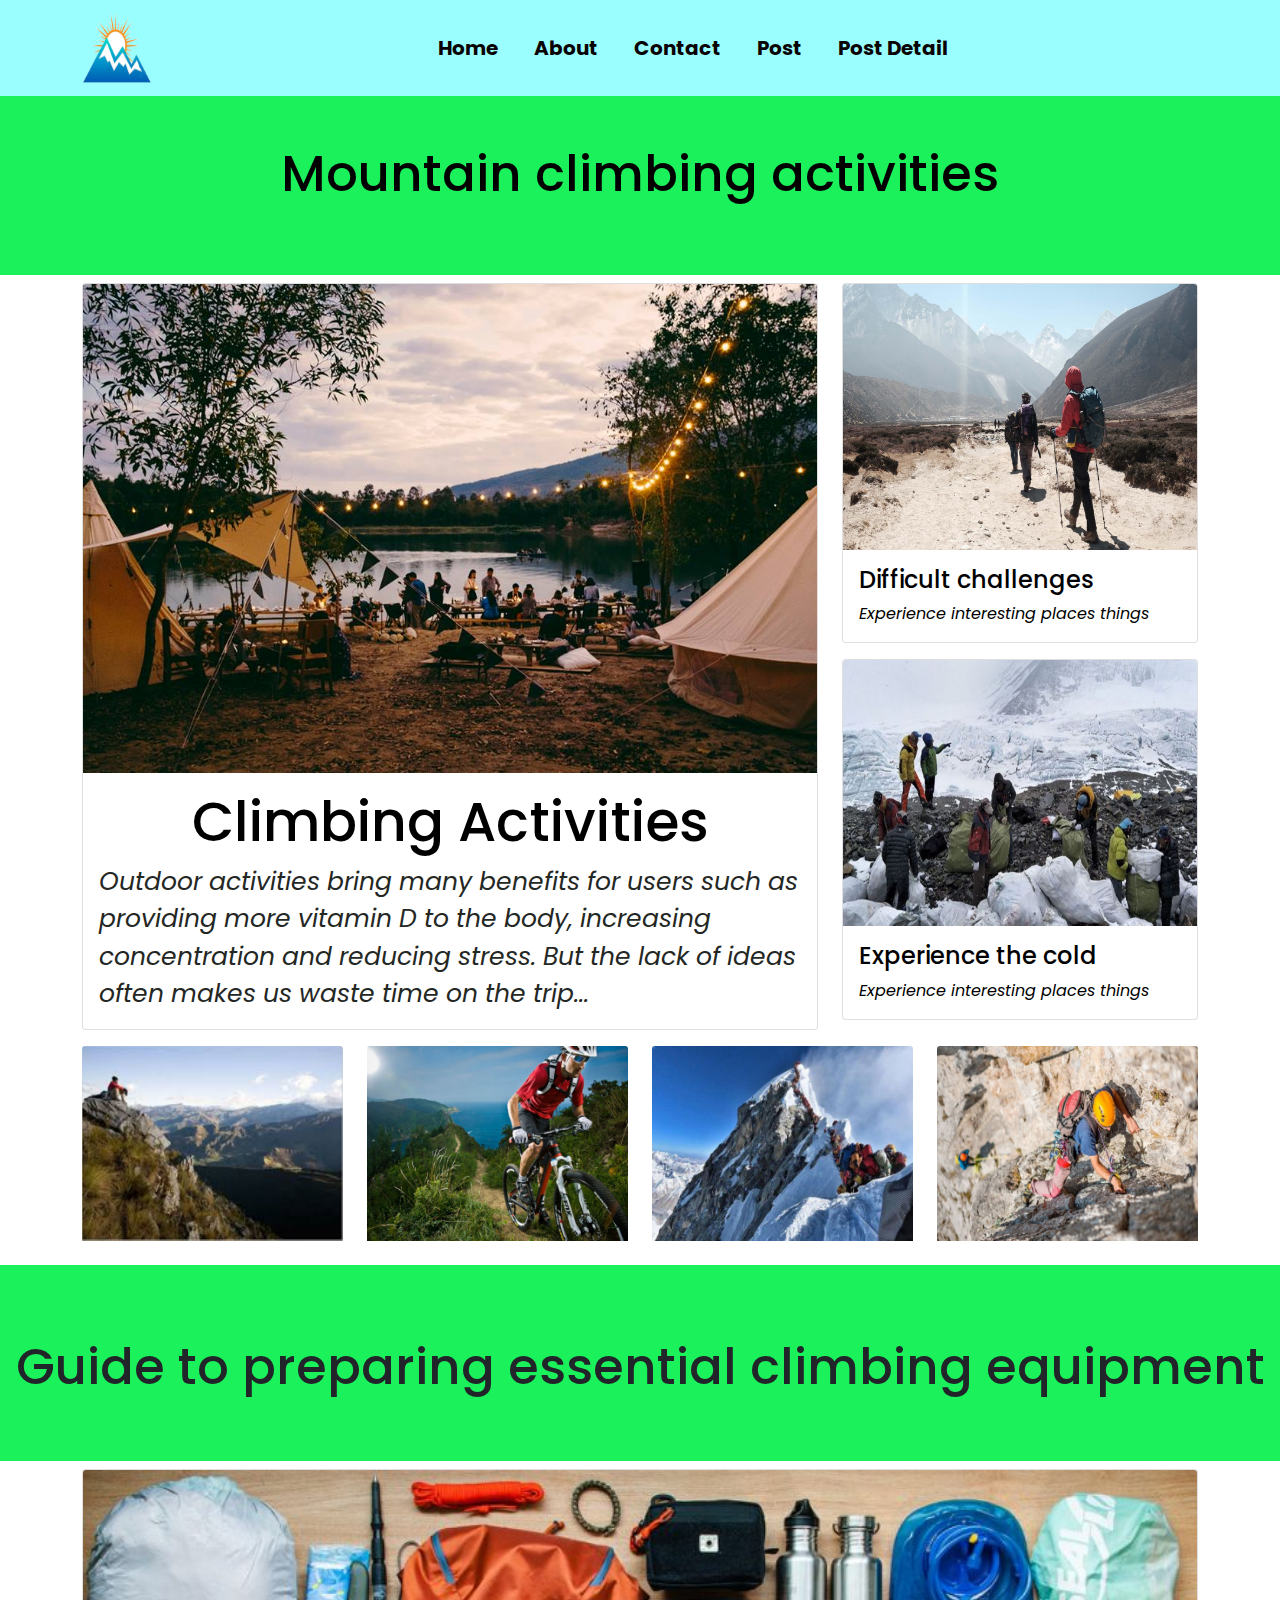
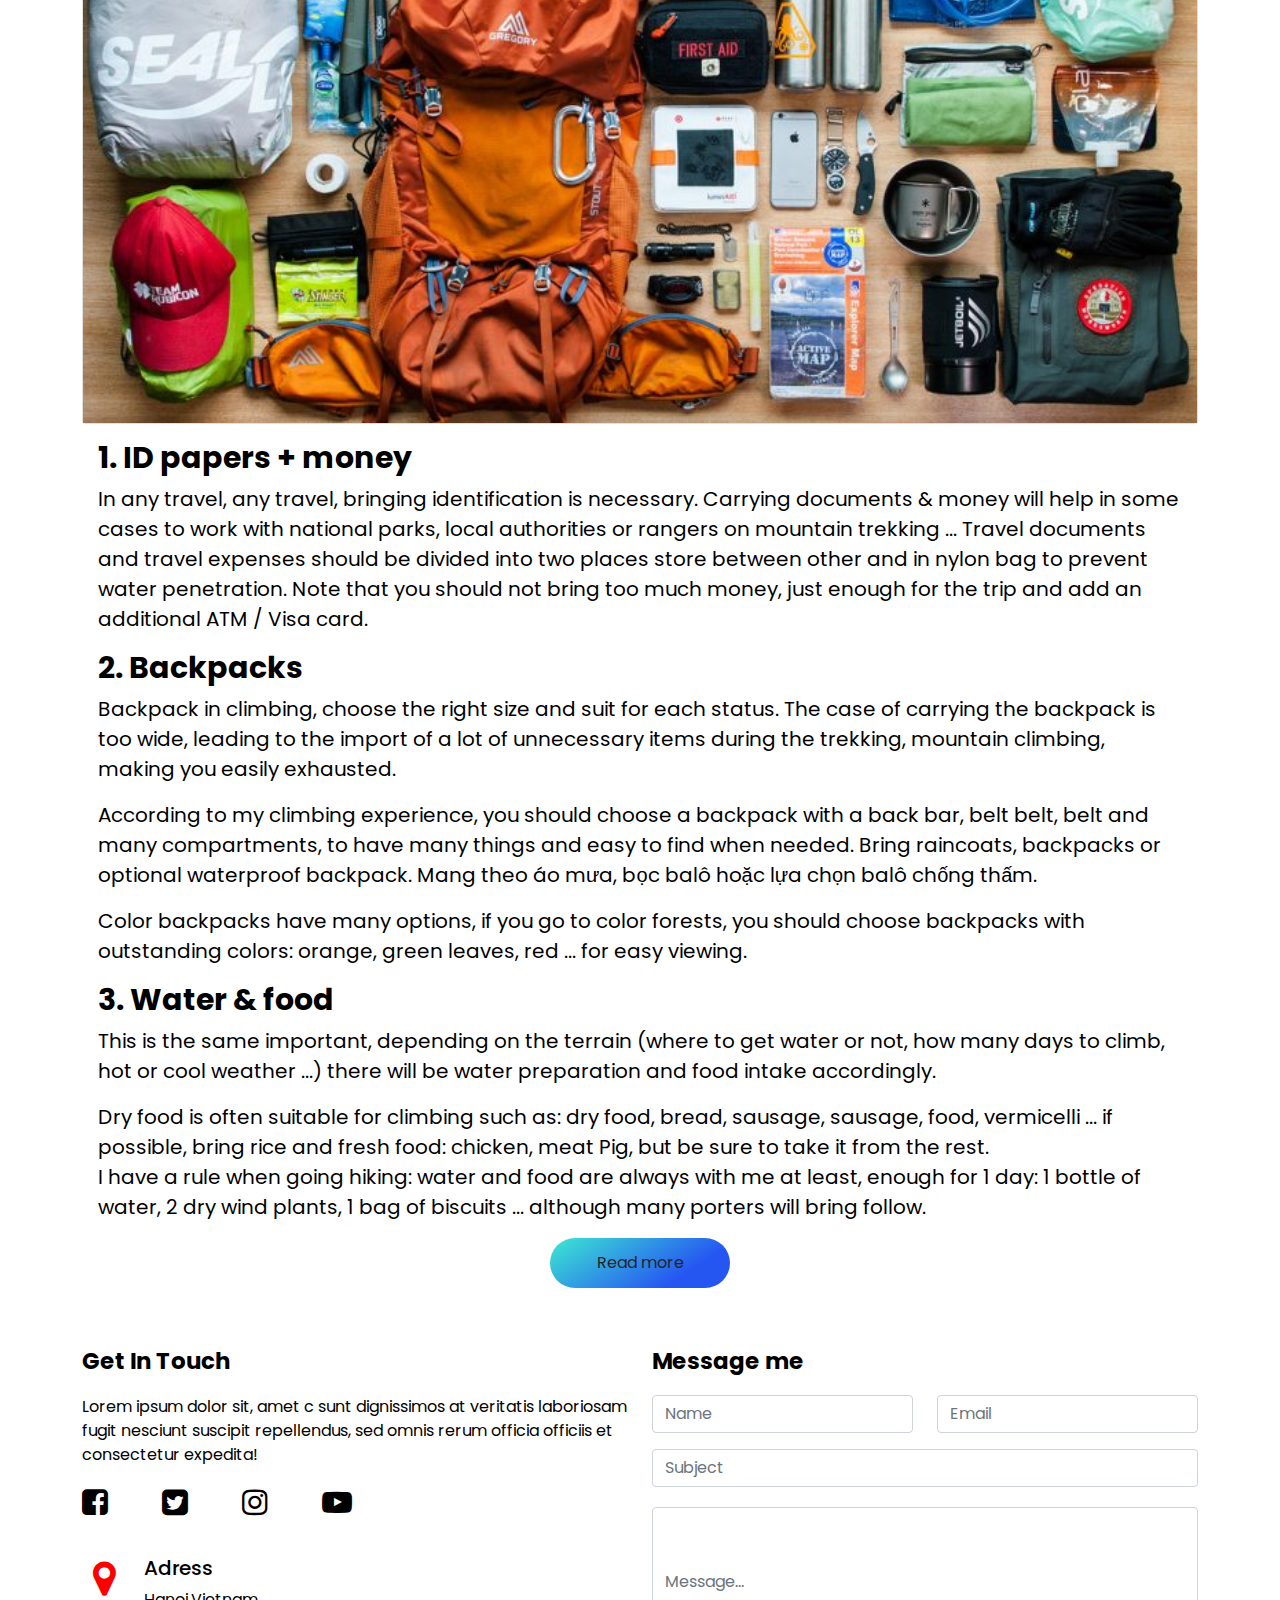
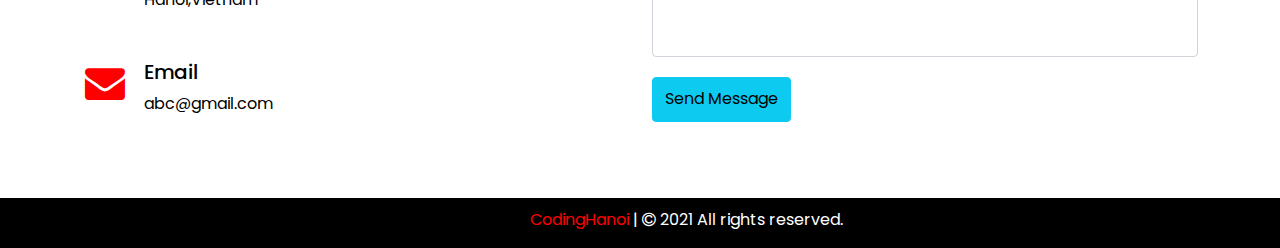
<file: post.html>
<!DOCTYPE html>
<html lang="en">
<head>
    <meta charset="UTF-8">
    <meta http-equiv="X-UA-Compatible" content="IE=edge">
    <meta name="viewport" content="width=device-width, initial-scale=1.0">
    <meta name="description" content="">
    <meta name="author" content="Mark Otto, Jacob Thornton, and Bootstrap contributors">
    <meta name="generator" content="Hugo 0.80.0">
    <title>Post</title>
    <link rel="stylesheet" href="bootstrap-5.0.0-beta2-dist/css/bootstrap.min.css">
    <link rel="stylesheet" href="https://maxcdn.bootstrapcdn.com/font-awesome/4.7.0/css/font-awesome.min.css">
    <link rel="stylesheet" href="css/post.css">
</head>
<body>
    <nav class="navbar navbar-expand-md navbar-dark fixed-top bg-dark navbar-m">
        <div class="container">
            <a class="navbar-brand" href="index.html"><img src="images/logo11.png" class="logo-m" alt="" srcset=""></a>
            <button class="navbar-toggler" type="button" data-bs-toggle="collapse" data-bs-target="#navbarCollapse" aria-controls="navbarCollapse" aria-expanded="false" aria-label="Toggle navigation">
                <span class="navbar-toggler-icon"></span>
            </button>
            <div class="collapse navbar-collapse" id="navbarCollapse">
                <ul class="navbar-nav me-auto mb-2 mb-md-0">
                    <li class="nav-item">
                        <a class="nav-link active color-navbar-m" aria-current="page" href="index.html">Home</a>
                    </li>
                    <li class="nav-item">
                        <a class="nav-link color-navbar-m" href="about.html">About</a>
                    </li>
                    <li class="nav-item">
                        <a class="nav-link color-navbar-m" href="contact.html">Contact</a>
                    </li>
                    <li class="nav-item">
                        <a class="nav-link color-navbar-m" href="post.html">Post</a>
                    </li>
                    <li class="nav-item">
                        <a class="nav-link color-navbar-m" href="post-detail.html">Post Detail</a>
                    </li>
                </ul>
            </div>
        </div>
    </nav>
    <section class="blockquote-m tieude minh-backgrood container-fluid">
      <blockquote class="blockquote text-center">
        <h1 class="mb-0 mt-4 size-m">Mountain climbing activities</h1>
      </blockquote>
    </section>
    <section class="container mt-2">
      <!-- <div class="tieude minh-backgrood">Mountain climbing activities</div> -->
      <div class="row">
        <div class="col-md-8">
          <a href="post-detail.html" class="text-m1"><div class="card text-left">
            <img class="card-img-top  w-100" src="images/cac-dia-diem-cam-trai-o-da-lat.jpg" alt="">
            <div class="card-body">
              <h4 class="card-title cardsize-m">Climbing Activities</h4>
              <p class="card-text cardsize-n">Outdoor activities bring many benefits for users such as providing more vitamin D to the body, increasing concentration and reducing stress. But the lack of ideas often makes us waste time on the trip...</p>
            </div>
          </div></a>
        </div>
        <div class="col-md-4">
          <a href="post-detail.html" class="text-m1">
            <div class="card text-left">
              <img class="card-img-top w-100" src="images/hoat_dong_2.jpg" alt="">
              <div class="card-body">
                <h4 class="card-title card-title-m">Difficult challenges</h4>
                <p class="card-text card-text-m">Experience interesting places things</p>
              </div>
            </div>
          </a>
          <a href="post-detail.html" class="text-m1">
            <div class="card text-left mt-3">
              <img class="card-img-top w-100" src="images/hoat_dong_3.jpg" alt="">
              <div class="card-body">
                <h4 class="card-title card-title-m">Experience the cold</h4>
                <p class="card-text card-text-m">Experience interesting places things</p>
              </div>
            </div>
          </a>
        </div>
      </div>
      <div class="row mt-3">
        <div class="col-md-3">
          <a href="post-detail.html" class="text-m1">
            <img class="card-img-top  w-100" src="images/hoat_dong_5.jpg" alt="">
            </a>
        </div>
        <div class="col-md-3">
          <a href="post-detail.html" class="text-m1">
              <img class="card-img-top w-100" src="images/hoat_dong_6.jpg" alt="">
          </a>
        </div>
        <div class="col-md-3">
          <a href="post-detail.html" class="text-m1">
              <img class="card-img-top w-100" src="images/hoat_dong_7.jpg" alt="">
          </a>
        </div>
        <div class="col-md-3">
          <a href="post-detail.html" class="text-m1">
              <img class="card-img-top w-100" src="images/hoat_dong_8.jpg" alt="">
          </a> 
        </div>
      </div>
    </section>
    <section class="blockquote-m minh-backgrood minh14 pt-5 pb-5 mt-4">
      <blockquote class="blockquote text-center">
        <h1 class="mb-0 mt-4 size-m">Guide to preparing essential climbing equipment</h1>
      </blockquote>
    </section>
    <section class="container mt-2">
      <!-- <h2>Climbing Equipment:</h2> -->
      <a href="post-detail.html" class="text-tt">
        <div class="card text-left">
        <img class="card-img-top  w-100" src="images/Complete-camping-essentials-810x402.jpg" alt="">
      </div>
      <div class="card-body">
        <h4 class="card-title title-kk">1. ID papers + money</h4>
        <p class="card-text text-kk">In any travel, any travel, bringing identification is necessary. Carrying documents & money will help in some cases to work with national parks, local authorities or rangers on mountain trekking ... Travel documents and travel expenses should be divided into two places store between other and in nylon bag to prevent water penetration. Note that you should not bring too much money, just enough for the trip and add an additional ATM / Visa card.</p>
        <h4 class="card-title title-kk">2. Backpacks</h4>
        <div class="card-text text-kk">
          <p class="mt-1">Backpack in climbing, choose the right size and suit for each status. The case of carrying the backpack is too wide, leading to the import of a lot of unnecessary items during the trekking, mountain climbing, making you easily exhausted.</p>
          <p class="mt-1">According to my climbing experience, you should choose a backpack with a back bar, belt belt, belt and many compartments, to have many things and easy to find when needed.
            Bring raincoats, backpacks or optional waterproof backpack.
          Mang theo áo mưa, bọc balô hoặc lựa chọn balô chống thấm.</p>
          <p class="mt-1">
            Color backpacks have many options, if you go to color forests, you should choose backpacks with outstanding colors: orange, green leaves, red ... for easy viewing.
          </p>
        </div>
        <h4 class="card-title title-kk">3. Water & food</h4>
        <div class="card-text text-kk">
          <p>This is the same important, depending on the terrain (where to get water or not, how many days to climb, hot or cool weather ...) there will be water preparation and food intake accordingly.</p>
          <p>Dry food is often suitable for climbing such as: dry food, bread, sausage, sausage, food, vermicelli ... if possible, bring rice and fresh food: chicken, meat Pig, but be sure to take it from the rest.<br>
            I have a rule when going hiking: water and food are always with me at least, enough for 1 day: 1 bottle of water, 2 dry wind plants, 1 bag of biscuits ... although many porters will bring follow.</p>
        </div>
        <div href="post-detail.html" class="text-mz"><button class="btn backgrood-mz">
          Read more<span class="badge"></span>
        </button></div>
      </div>
    </section>
    <section class="container top-m">
        <div class="row">
            <div class="col-md-6">
                <div class="text-m">Get In Touch</div>
                <div class="textbold-m">Lorem ipsum dolor sit, amet c sunt dignissimos at veritatis laboriosam fugit nesciunt suscipit repellendus, sed omnis rerum officia officiis et consectetur expedita!</div>
                <div class="icon-m">
                  <i class="fa fa-facebook-square fa-m" aria-hidden="true"></i>
                  <span><i class="fa fa-twitter-square fa-m" aria-hidden="true"></i></span>
                  <span><i class="fa fa-instagram fa-m" aria-hidden="true"></i></span>
                  <span><i class="fa fa-youtube-play fa-m" aria-hidden="true"></i></span>
                </div>
                <div class="adress-m">
                  <div class="card mb-3 card-m">
                    <div class="row g-0">
                      <div class="col-md-1 col-center-m">
                        <i class="fa fa-map-marker fa-mt" aria-hidden="true"></i>
                      </div>
                      <div class="col-md-11">
                        <div class="card-body card-body-m">
                          <h5 class="card-title">Adress</h5>
                          <p class="card-text">Hanoi,Vietnam</p>
                        </div>
                      </div>
                    </div>
                  </div>
                  <!-- <i class="fa fa-map-marker fa-mt" aria-hidden="true"></i>
                  <span class="text-m-1">Adress</span> -->
                </div>
                <div class="email-m">
                  <div class="card mb-3 card-m">
                    <div class="row g-0">
                      <div class="col-md-1 col-center-m">
                        <i class="fa fa-envelope fa-mt" aria-hidden="true"></i>
                      </div>
                      <div class="col-md-11">
                        <div class="card-body card-body-m">
                          <h5 class="card-title">Email</h5>
                          <p class="card-text">abc@gmail.com</p>
                        </div>
                      </div>
                    </div>
                  </div>
                  <!-- <i class="fa fa-map-marker fa-mt" aria-hidden="true"></i>
                  <span class="text-m-1">Adress</span> -->
                </div>
            </div>
            <div class="col-md-6">
                <div class="text-m">Message me</div>
                <div class="row">
                  <div class="col-md-6">
                    <div class="input-group mb-3">
                      <input type="text" class="form-control" placeholder="Name" aria-label="Name" aria-describedby="button-addon2">
                    </div>
                  </div>
                  <div class="col-md-6">
                    <div class="input-group mb-3">
                      <input type="text" class="form-control" placeholder="Email" aria-label="Email" aria-describedby="button-addon2">
                    </div>
                  </div>
                </div>
                <input type="text" class="form-control" placeholder="Subject" aria-label="Subject" aria-describedby="button-addon2">
                <input type="text" class="form-control form-m" placeholder="Message..." aria-label="Message..." aria-describedby="button-addon2">
                <div class="btn-group" role="group" aria-label="Third group">
                  <button type="button" class="btn btn-info btn-m">Send Message</button>
                </div>
            </div>
        </div>
    </section>
    <footer class="container-fluid container-fluid-m">
      <div class="container container-mm">
        <span>Created By <a href="#" class="coding-m">CodingHanoi</a> | <span class="fa fa-copyright"></span> 2021 All rights reserved.</span>
      </div>
    </footer>
</body>
<script src="https://cdn.jsdelivr.net/npm/popper.js@1.16.0/dist/umd/popper.min.js" integrity="sha384-Q6E9RHvbIyZFJoft+2mJbHaEWldlvI9IOYy5n3zV9zzTtmI3UksdQRVvoxMfooAo" crossorigin="anonymous"></script>
<script src="bootstrap-5.0.0-beta2-dist/js/"></script>
<script src="bootstrap-5.0.0-beta2-dist/js/bootstrap.min.js"></script>
</html>
</file>
<file: css/index.css>
@import url('https://fonts.googleapis.com/css?family=Poppins:200,300,400,500,400,500,600,700,800,900&display=swap');
*{
    margin: 0;
    padding: 0;
    box-sizing: border-box;
    font-family: 'Poppins',sans-serif;
}

body {
    padding-top: 20px;
}

.carousel {
  width: 100%;
}

.slide-box {
  display: flex;
  justify-content: space-between;
}

@media (min-width: 576px) and (max-width: 767.98px) {
  .slide-box img {
    -ms-flex: 0 0 50%;
    flex: 0 0 50%;
    max-width: 50%;
  }
}

@media (min-width: 768px) and (max-width: 991.98px) {
  .slide-box img {
    -ms-flex: 0 0 33.3333%;
    flex: 0 0 33.3333%;
    max-width: 33.3333%;
  }
}

@media (min-width: 992px)
{
  .slide-box img {
    -ms-flex: 0 0 25%;
    flex: 0 0 25%;
    max-width: 25%;
  }
}

.carousel-caption {
  background-color: rgba(0, 0, 0, 0.5);
  padding: 20px;
  border-radius: .5rem;
}

/* Navbar(Minh) */
.navbar-brand {
    font-size: 24px;
    text-transform: uppercase;
    text-decoration: none;
    font-weight: 700;
    letter-spacing: 2px;
}
.navbar-m {
    background: #9AFEFF !important;
}
.navbar .container {
    display: flex;
}
.navbar .container .navbar-brand {
    flex: auto;
}
.navbar .container .navbar-collapse ul li {
    margin-left: 20px;
}
.navbar .container .navbar-collapse ul li a {
    
    font-weight: bold;
}
.navbar .container .navbar-collapse .navbar-nav .nav-item .color-navbar-m{
    font-size: 20px;
    color: rgb(8, 2, 2) !important;
    transition: 0.5s;
}
.navbar .container .navbar-collapse .navbar-nav .nav-item .color-navbar-m:hover {
    color: rgb(255, 22, 22) !important;
}
.images-m {
    width: 100%;
    height: 800px;
}


/* fooder(Minh) */
.top-m {
    margin-top:40px
}
.top-m .row .col-md-6 .text-m {
    font-size: 23px;
    font-weight: bold;
    margin-bottom: 16px;
}
.top-m .row .col-md-6 .textbold-m {
    color:#000;
}
.top-m .row .col-md-6 .icon-m .fa-m {
    /* font-family: 'Poppins'; */
    margin-top: 20px;
    margin-right: 50px;
    font-size: 30px;
}
.fa-mt {
    text-align: center;
    color:red;
    font-size: 40px;
}
.col-center-m {
    margin-top: 19px;
    text-align: center;
}
.card-m {
    border: none;
}
.adress-m {
    margin-top: 20px;
}
.text-m-1 {
    font-size: 30px;
}
.email-m {
    margin: 0 !important;
}
.form-m {
    height: 150px;
    margin-top: 20px;
}
.btn-m {
    height: 45px;
    margin-top:20px
}
.container-fluid-m {
    margin-top: 50px;
    background: #000;
    height: 50px;
}
.container-mm {
    /* font-weight: bold; */
    text-align: center;
    padding-top: 10px;
    color: #fff;
}
.coding-m {
    color: red;
    text-decoration: none;
}
@media (min-width: 100px) and (max-width: 764px) { 
    .card-body-m {
        text-align: center;
    }
}
@media (min-width: 700px) and (max-width: 1500px) { 
    .images-m {
        width: 100%;
        height: 700px;
    }    
}
@media (min-width: 100px) and (max-width: 764px) { 
    .images-m {
        width: 100%;
        height: 500px;
    }    
}
.nice-text{
    color: #000;
    font-size: 20px;
}
.dam-do {
    color:rgb(255, 22, 22);
    /* font-size: 35; */
    font-weight: bold;
}
.clm {
    background: #1900ff;
    color: #fff;
    height: 50px;
}

.text-color {
    color: #fff
}

@import url("https://fonts.googleapis.com/css2?family=Poppins:weight@100;200;300;400;500;600;700;800&display=swap");

body {
    background-color: #fff;
    font-family: "Poppins", sans-serif;
    font-weight: 300
}

@media only screen and (max-width:768px) {
    .container {
        margin-top: 66px
    }
}

.height {
    height: 60vh
}
.font-weight-normal {
    font-weight: bold;
}
.card {
    border: none;
    cursor: pointer;
    box-shadow: 0 0 40px rgba(51, 51, 51, .1)
}

.card:hover {
    background-color: #eee
}

.ratings i {
    color: orange
}

.testimonial-list {
    list-style: none
}

.testimonial-list li {
    margin-bottom: 20px
}

.testimonials-margin {
    margin-top: -19px
}
</file>
<file: css/about.css>
@import url('https://fonts.googleapis.com/css?family=Poppins:200,300,400,500,400,500,600,700,800,900&display=swap');
*{
    margin: 0;
    padding: 0;
    box-sizing: border-box;
    font-family: 'Poppins',sans-serif;
}
body {
    background: #0a2a43;
    min-height: 1500px;
}
.pro {
    margin-top: 100px;
    position: relative;
    width: 100%;
    height: 100vh;
    overflow: hidden;
    display: flex;
    justify-content: center;
    align-items: center;
}
.pro::before {
    content: '';
    position: absolute;
    bottom: 0;
    width: 100%;
    height: 100px;
    background: linear-gradient(to top, #0a2a43, transparent);
    z-index: 10000;
}
.pro::after {
    content: '';
    position: absolute;
    top: 0;
    left: 0;
    width: 100%;
    height: 100%;
    background: #0a2a43;
    z-index: 10000;
    mix-blend-mode: color;
}
.pro img {
    position: absolute;
    top: 0;
    left: 0;
    width: 100%;
    height: 100%;
    object-fit: cover;
    pointer-events: none;
}
#text {
    position: relative;
    color: #fff;
    font-size: 10em;
    z-index: 1;
}
#road {
    z-index: 2;
}
.textzip {
    font-size: 30px;
    color: #fff;
}
.text-while {
    color: #fff;
}

/* Navbar(Minh) */
.navbar-brand {
    font-size: 24px;
    text-transform: uppercase;
    text-decoration: none;
    font-weight: 700;
    letter-spacing: 2px;
}
.navbar-m {
    background: #9AFEFF !important;
}
.navbar .container {
    display: flex;
}
.navbar .container .navbar-brand {
    flex: auto;
}
.navbar .container .navbar-collapse ul li {
    margin-left: 20px;
}
.navbar .container .navbar-collapse ul li a {
    font-weight: bold;
}
.navbar .container .navbar-collapse .navbar-nav .nav-item .color-navbar-m{
    font-size: 20px;
    color: rgb(8, 2, 2) !important;
    transition: 0.5s;
}
.navbar .container .navbar-collapse .navbar-nav .nav-item .color-navbar-m:hover {
    color: rgb(255, 22, 22) !important;
}
.images-m {
    width: 100%;
    height: 800px;
}


/* fooder(Minh) */
.top-m {
    margin-top:40px
}
.top-m .row .col-md-6 .text-m {
    font-size: 23px;
    font-weight: bold;
    margin-bottom: 16px;
}
.top-m .row .col-md-6 .textbold-m {
    color:#000;
}
.top-m .row .col-md-6 .icon-m .fa-m {
    /* font-family: 'Poppins'; */
    margin-top: 20px;
    margin-right: 50px;
    font-size: 30px;
}
.fa-mt {
    text-align: center;
    color:red;
    font-size: 40px;
}
.col-center-m {
    margin-top: 19px;
    text-align: center;
}
.card-m {
    border: none;
}
.adress-m {
    margin-top: 20px;
}
.text-m-1 {
    font-size: 30px;
}
.email-m {
    margin: 0 !important;
}
.form-m {
    height: 150px;
    margin-top: 20px;
}
.btn-m {
    height: 45px;
    margin-top:20px
}
.container-fluid-m {
    margin-top: 50px;
    background: #000;
    height: 50px;
}
.container-mm {
    /* font-weight: bold; */
    text-align: center;
    padding-top: 10px;
    color: #fff;
}
.coding-m {
    color: red;
    text-decoration: none;
}
@media (min-width: 100px) and (max-width: 764px) { 
    .card-body-m {
        text-align: center;
    }
}
@media (min-width: 700px) and (max-width: 1500px) { 
    .images-m {
        width: 100%;
        height: 700px;
    }    
}
@media (min-width: 100px) and (max-width: 764px) { 
    .images-m {
        width: 100%;
        height: 500px;
    }    
}
.stuff img{
    width: 100%;
    height: 100%;
}
.text-ab{
    font-size: 23px;
    font-weight: bold;
    margin-bottom: 16px;
    text-align: center;
}
.ab_t{
    margin-top: 10%;
}
.text-ab span{
    color: #9AFEFF ;
    font-weight: 700;
    font-size: 1.5em;
}
.intro{
    font-size: 20px;
    color: rgb(114, 111, 111);
}
.btnn{
    font-size: 1em;
    color: #000;
    background: #9AFEFF;
    display: inline-block;
    padding: 10px 30px;
    margin: 5% 40%;
    text-transform: uppercase;
    text-decoration: none;
    letter-spacing: 2px;
    transition: 0.5s;
}
.btnn:hover{
    letter-spacing: 6px;
}
</file>
<file: css/contact.css>
@import url('https://fonts.googleapis.com/css?family=Poppins:200,300,400,500,400,500,600,700,800,900&display=swap');
*{
    margin: 0;
    padding: 0;
    box-sizing: border-box;
    font-family: 'Poppins',sans-serif;
}



/* Navbar(Minh) */
.navbar-brand {
    font-size: 24px;
    text-transform: uppercase;
    text-decoration: none;
    font-weight: 700;
    letter-spacing: 2px;
}
.navbar-m {
    background: #9AFEFF !important;
}
.navbar .container {
    display: flex;
}
.navbar .container .navbar-brand {
    flex: auto;
}
.navbar .container .navbar-collapse ul li {
    margin-left: 20px;
}
.navbar .container .navbar-collapse ul li a {
    
    font-weight: bold;
}
.navbar .container .navbar-collapse .navbar-nav .nav-item .color-navbar-m{
    font-size: 20px;
    color: rgb(8, 2, 2) !important;
    transition: 0.5s;
}
.navbar .container .navbar-collapse .navbar-nav .nav-item .color-navbar-m:hover {
    color: rgb(255, 22, 22) !important;
}
.images-m {
    width: 100%;
    height: 800px;
}


/* fooder(Minh) */
.top-m {
    margin-top:40px
}
.top-m .row .col-md-6 .text-m {
    font-size: 23px;
    font-weight: bold;
    margin-bottom: 16px;
}
.top-m .row .col-md-6 .textbold-m {
    color:#000;
}
.top-m .row .col-md-6 .icon-m .fa-m {
    /* font-family: 'Poppins'; */
    margin-top: 20px;
    margin-right: 50px;
    font-size: 30px;
}
.fa-mt {
    text-align: center;
    color:red;
    font-size: 40px;
}
.col-center-m {
    margin-top: 19px;
    text-align: center;
}
.card-m {
    border: none;
}
.adress-m {
    margin-top: 20px;
}
.text-m-1 {
    font-size: 30px;
}
.email-m {
    margin: 0 !important;
}
.form-m {
    height: 150px;
    margin-top: 20px;
}
.btn-m {
    height: 45px;
    margin-top:20px
}
.container-fluid-m {
    margin-top: 50px;
    background: #000;
    height: 50px;
}
.container-mm {
    /* font-weight: bold; */
    text-align: center;
    padding-top: 10px;
    color: #fff;
}
.coding-m {
    color: red;
    text-decoration: none;
}
@media (min-width: 100px) and (max-width: 764px) { 
    .card-body-m {
        text-align: center;
    }
}
@media (min-width: 700px) and (max-width: 1500px) { 
    .images-m {
        width: 100%;
        height: 700px;
    }    
}
@media (min-width: 100px) and (max-width: 764px) { 
    .images-m {
        width: 100%;
        height: 500px;
    }    
}
.stuff img{
    width: 100%;
    height: 100%;
}
.text-ab{
    font-size: 23px;
    font-weight: bold;
    margin-bottom: 16px;
    text-align: center;
}
.ab_t{
    margin-top: 10%;
}
.text-ab span{
    color: #9AFEFF ;
    font-weight: 700;
    font-size: 1.5em;
}
.intro{
    font-size: 20px;
    color: rgb(114, 111, 111);
}
.btnn{
    font-size: 1em;
    color: #000;
    background: #9AFEFF;
    display: inline-block;
    padding: 10px 30px;
    margin: 5% 40%;
    text-transform: uppercase;
    text-decoration: none;
    letter-spacing: 2px;
    transition: 0.5s;
}
.btnn:hover{
    letter-spacing: 6px;
}
.cld {
    color: rgb(255, 0, 0);
    margin-top: 170px;
}
</file>
<file: css/post-detail.css>
@import url('https://fonts.googleapis.com/css?family=Poppins:200,300,400,500,400,500,600,700,800,900&display=swap');
*{
    margin: 0;
    padding: 0;
    box-sizing: border-box;
    font-family: 'Poppins',sans-serif;
}



/* Navbar(Minh) */
.navbar-brand {
    font-size: 24px;
    text-transform: uppercase;
    text-decoration: none;
    font-weight: 700;
    letter-spacing: 2px;
}
.navbar-m {
    background: #9AFEFF !important;
}
.navbar .container {
    display: flex;
}
.navbar .container .navbar-brand {
    flex: auto;
}
.navbar .container .navbar-collapse ul li {
    margin-left: 20px;
}
.navbar .container .navbar-collapse ul li a {
    
    font-weight: bold;
}
.navbar .container .navbar-collapse .navbar-nav .nav-item .color-navbar-m{
    font-size: 20px;
    color: rgb(8, 2, 2) !important;
    transition: 0.5s;
}
.navbar .container .navbar-collapse .navbar-nav .nav-item .color-navbar-m:hover {
    color: rgb(255, 22, 22) !important;
}
.images-m {
    width: 100%;
    height: 800px;
}


/* fooder(Minh) */
.top-m {
    margin-top:40px
}
.top-m .row .col-md-6 .text-m {
    font-size: 23px;
    font-weight: bold;
    margin-bottom: 16px;
}
.top-m .row .col-md-6 .textbold-m {
    color:#000;
}
.top-m .row .col-md-6 .icon-m .fa-m {
    /* font-family: 'Poppins'; */
    margin-top: 20px;
    margin-right: 50px;
    font-size: 30px;
}
.fa-mt {
    text-align: center;
    color:red;
    font-size: 40px;
}
.col-center-m {
    margin-top: 19px;
    text-align: center;
}
.card-m {
    border: none;
}
.adress-m {
    margin-top: 20px;
}
.text-m-1 {
    font-size: 30px;
}
.email-m {
    margin: 0 !important;
}
.form-m {
    height: 150px;
    margin-top: 20px;
}
.btn-m {
    height: 45px;
    margin-top:20px
}
.container-fluid-m {
    margin-top: 50px;
    background: #000;
    height: 50px;
}
.container-mm {
    /* font-weight: bold; */
    text-align: center;
    padding-top: 10px;
    color: #fff;
}
.coding-m {
    color: red;
    text-decoration: none;
}
@media (min-width: 100px) and (max-width: 764px) { 
    .card-body-m {
        text-align: center;
    }
}
@media (min-width: 700px) and (max-width: 1500px) { 
    .images-m {
        width: 100%;
        height: 700px;
    }    
}
@media (min-width: 100px) and (max-width: 764px) { 
    .images-m {
        width: 100%;
        height: 500px;
    }    
}
.stuff img{
    width: 100%;
    height: 100%;
}
.text-ab{
    font-size: 23px;
    font-weight: bold;
    margin-bottom: 16px;
    text-align: center;
}
.ab_t{
    margin-top: 10%;
}
.text-ab span{
    color: #9AFEFF ;
    font-weight: 700;
    font-size: 1.5em;
}
.intro{
    font-size: 20px;
    color: rgb(114, 111, 111);
}
.btnn{
    font-size: 1em;
    color: #000;
    background: #9AFEFF;
    display: inline-block;
    padding: 10px 30px;
    margin: 5% 40%;
    text-transform: uppercase;
    text-decoration: none;
    letter-spacing: 2px;
    transition: 0.5s;
}
.btnn:hover{
    letter-spacing: 6px;
}


.nice{
    color: rgb(0, 0, 0);
}
.minhtop {
    margin-top: 150px;
}
.ml {
    margin-left: 100px;
}
.text-pro {
    font-size: 20px;
}
ul li {
    font-size: 18px;
}
.ml2 {
    font-size: 20px;
}
h2 {
    color: rgb(255, 0, 0);
}
.hoa {
    text-transform: uppercase;
}
.dam {
    font-weight: bold;
}
</file>
<file: css/post.css>
@import url('https://fonts.googleapis.com/css?family=Poppins:200,300,400,500,400,500,600,700,800,900&display=swap');
*{
    margin: 0;
    padding: 0;
    box-sizing: border-box;
    font-family: 'Poppins',sans-serif;
}



/* Navbar(Minh) */
.navbar-brand {
    font-size: 24px;
    text-transform: uppercase;
    text-decoration: none;
    font-weight: 700;
    letter-spacing: 2px;
}
.navbar-m {
    background: #9AFEFF !important;
}
.navbar .container {
    display: flex;
}
.navbar .container .navbar-brand {
    flex: auto;
}
.navbar .container .navbar-collapse ul li {
    margin-left: 20px;
}
.navbar .container .navbar-collapse ul li a {
    
    font-weight: bold;
}
.navbar .container .navbar-collapse .navbar-nav .nav-item .color-navbar-m{
    font-size: 20px;
    color: rgb(8, 2, 2) !important;
    transition: 0.5s;
}
.navbar .container .navbar-collapse .navbar-nav .nav-item .color-navbar-m:hover {
    color: rgb(255, 22, 22) !important;
}
.images-m {
    width: 100%;
    height: 800px;
}

/**/
.title-kk {
    font-size: 30px;
    font-weight: bold;
}
.text-kk {
    font-size: 20px;
}
.text-tt {
    color: #000;
    text-decoration: none;
}
.text-tt:hover {
    color: #000;
}
.text-kk:hover {
    font-size: 20px;
}
/* fooder(Minh) */
.top-m {
    margin-top:40px
}
.top-m .row .col-md-6 .text-m {
    font-size: 23px;
    font-weight: bold;
    margin-bottom: 16px;
}
.top-m .row .col-md-6 .textbold-m {
    color:#000;
}
.top-m .row .col-md-6 .icon-m .fa-m {
    /* font-family: 'Poppins'; */
    margin-top: 20px;
    margin-right: 50px;
    font-size: 30px;
}
.fa-mt {
    text-align: center;
    color:red;
    font-size: 40px;
}
.col-center-m {
    margin-top: 19px;
    text-align: center;
}
.card-m {
    border: none;
}
.adress-m {
    margin-top: 20px;
}
.text-m-1 {
    font-size: 30px;
}
.email-m {
    margin: 0 !important;
}
.form-m {
    height: 150px;
    margin-top: 20px;
}
.btn-m {
    height: 45px;
    margin-top:20px
}
.container-fluid-m {
    margin-top: 50px;
    background: #000;
    height: 50px;
}
.container-mm {
    /* font-weight: bold; */
    text-align: center;
    padding-top: 10px;
    color: #fff;
}
.coding-m {
    color: red;
    text-decoration: none;
}
@media (min-width: 100px) and (max-width: 764px) { 
    .card-body-m {
        text-align: center;
    }
}
@media (min-width: 700px) and (max-width: 1500px) { 
    .images-m {
        width: 100%;
        height: 700px;
    }    
}
@media (min-width: 100px) and (max-width: 764px) { 
    .images-m {
        width: 100%;
        height: 500px;
    }    
}
.text-mz {
    text-align: center;
}
.backgrood-mz {
    width: 180px;
    height: 50px;
    border-radius: 50px;
    border: none;
    background: linear-gradient(147deg,#3de9d2 0%, #2656f2 74%);
}
/* */
.text-m1 {
    text-decoration: none;
    list-style: none !important;
    color: rgb(0, 0, 0);
}
.cardsize-m {
    text-align: center;
    font-size: 55px;
    color: rgb(0, 0, 0);
}
.cardsize-n {
    font-size: 25px;
    font-style: italic;
    color: rgb(36, 39, 36);
    /* text-align: center; */
}
.card-title-m {
    color: black;
}
.card-title-m:hover {
    color: rgb(33, 160, 16) !important;
}
.card-text-m {
    color: black;
    font-style: italic;
}
.minh-backgrood {
    background: #1bf15b !important;
}
.tieude {
    color: rgb(0, 0, 0) !important;
    padding-top: 120px;
    padding-bottom: 55px;
    text-align: center;
}
.size-m {
    font-size: 50px;
}
</file>
